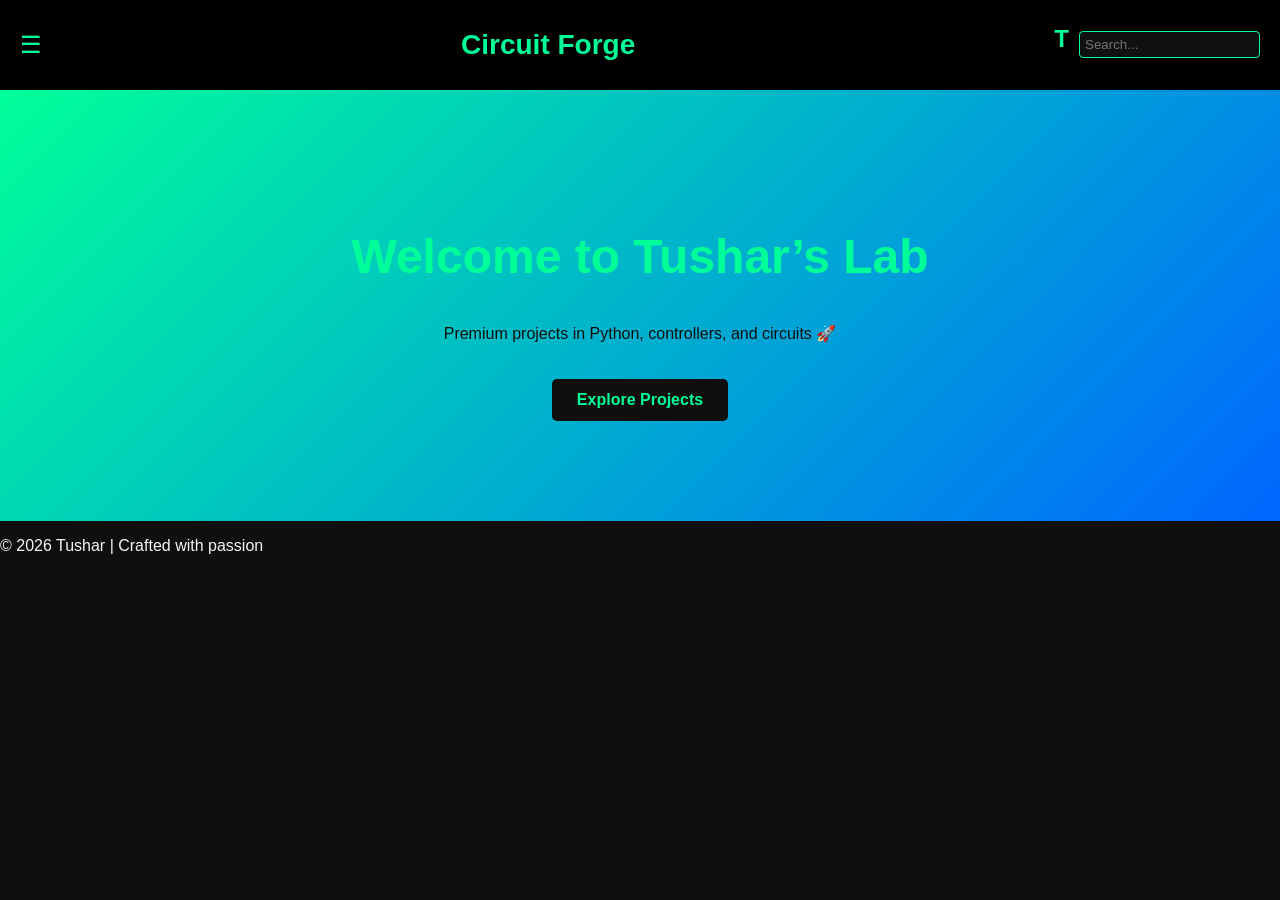
<file: index.html>
<!DOCTYPE html>
<html lang="en">
<head>
  <link href="https://fonts.googleapis.com/css2?family=Orbitron:wght@700&display=swap" rel="stylesheet">
  <link rel="icon" type="image/png" href="logo.png">
  <meta charset="UTF-8">
  <title>Circuit Forge</title>
  <link rel="stylesheet" href="style.css">
  <meta name="viewport" content="width=device-width, initial-scale=1.0">
</head>
<body>
  <header class="main-header">
  <!-- Left side: Hamburger menu -->
  <div class="menu-icon" onclick="toggleMenu()">☰</div>

  <!-- Center: Website name -->
  <h1 class="site-title">Circuit Forge</h1>

  <!-- Right side: Logo + Search -->
  <div class="header-right">
    <div class="logo">T</div>
    <input type="text" placeholder="Search..." class="search-box">
  </div>
</header>

<!-- Hidden nav links (appear when ☰ clicked) -->
<nav id="nav-links" class="hidden">
  <a href="index.html">Home</a>
  <a href="projects.html">Projects</a>
  <a href="about.html">About</a>
  <a href="contact.html">Contact</a>
</nav>


  <section class="hero">
    <h1>Welcome to Tushar’s Lab</h1>
    <p>Premium projects in Python, controllers, and circuits 🚀</p>
    <a href="projects.html" class="btn">Explore Projects</a>
  </section>

  <footer>
    <p>© 2026 Tushar | Crafted with passion</p>
  </footer>
  <script>
function toggleMenu() {
  const nav = document.getElementById("nav-links");
  nav.classList.toggle("hidden");
}
</script>
<script>
  // Run when user presses Enter in the search box
  document.querySelector(".search-box").addEventListener("keypress", function(e) {
    if (e.key === "Enter") {
      const query = e.target.value.trim();
      if (query) {
        // Redirect to Bing search with your site + query
        window.location.href = "https://www.bing.com/search?q=site:sethgotushar.github.io " + encodeURIComponent(query);
      }
    }
  });
</script>

</body>
</html>
</file>
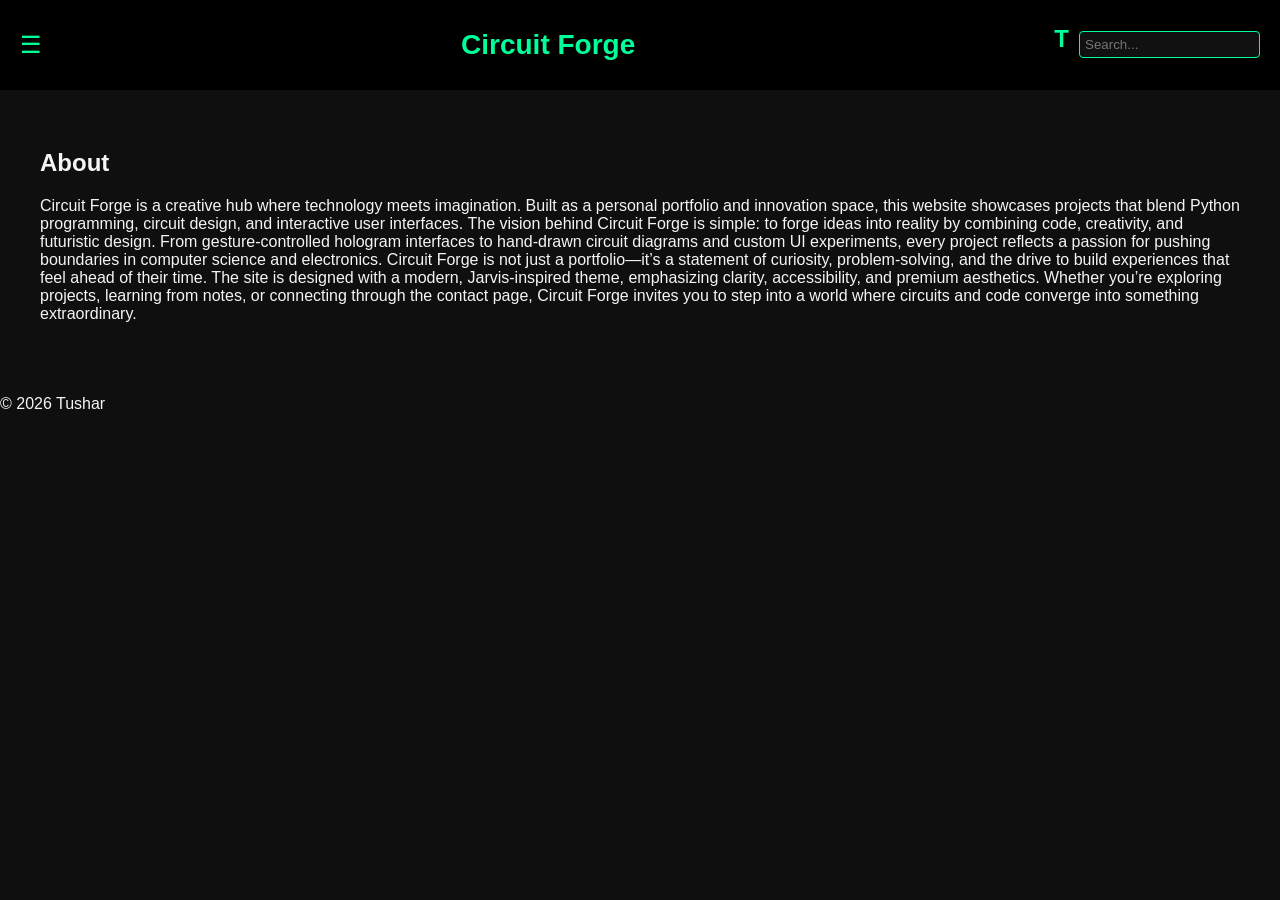
<file: about.html>
<!DOCTYPE html>
<html lang="en">
<head>
  <link href="https://fonts.googleapis.com/css2?family=Orbitron:wght@700&display=swap" rel="stylesheet">
  <link rel="icon" type="image/png" href="logo.png">
  <meta charset="UTF-8">
  <title>About | Tushar</title>
  <link rel="stylesheet" href="style.css">
  <meta name="viewport" content="width=device-width, initial-scale=1.0">
</head>
<body>
  <header class="main-header">
  <!-- Left side: Hamburger menu -->
  <div class="menu-icon" onclick="toggleMenu()">☰</div>

  <!-- Center: Website name -->
  <h1 class="site-title">Circuit Forge</h1>

  <!-- Right side: Logo + Search -->
  <div class="header-right">
    <div class="logo">T</div>
    <input type="text" placeholder="Search..." class="search-box">
  </div>
</header>

<!-- Hidden nav links (appear when ☰ clicked) -->
<nav id="nav-links" class="hidden">
  <a href="index.html">Home</a>
  <a href="projects.html">Projects</a>
  <a href="about.html">About</a>
  <a href="contact.html">Contact</a>
</nav>


  <section class="content">
    <h2>About</h2>
    <p>Circuit Forge is a creative hub where technology meets imagination. Built as a personal portfolio and innovation space, this website showcases projects that blend Python programming, circuit design, and interactive user interfaces. The vision behind Circuit Forge is simple: to forge ideas into reality by combining code, creativity, and futuristic design.

From gesture‑controlled hologram interfaces to hand‑drawn circuit diagrams and custom UI experiments, every project reflects a passion for pushing boundaries in computer science and electronics. Circuit Forge is not just a portfolio—it’s a statement of curiosity, problem‑solving, and the drive to build experiences that feel ahead of their time.

The site is designed with a modern, Jarvis‑inspired theme, emphasizing clarity, accessibility, and premium aesthetics. Whether you’re exploring projects, learning from notes, or connecting through the contact page, Circuit Forge invites you to step into a world where circuits and code converge into something extraordinary.</p>
  </section>

  <footer>
    <p>© 2026 Tushar</p>
  </footer>
  <script>
function toggleMenu() {
  const nav = document.getElementById("nav-links");
  nav.classList.toggle("hidden");
}
</script>
<script>
  // Run when user presses Enter in the search box
  document.querySelector(".search-box").addEventListener("keypress", function(e) {
    if (e.key === "Enter") {
      const query = e.target.value.trim();
      if (query) {
        // Redirect to Bing search with your site + query
        window.location.href = "https://www.bing.com/search?q=site:sethgotushar.github.io " + encodeURIComponent(query);
      }
    }
  });
</script>

</body>
</html>
</file>
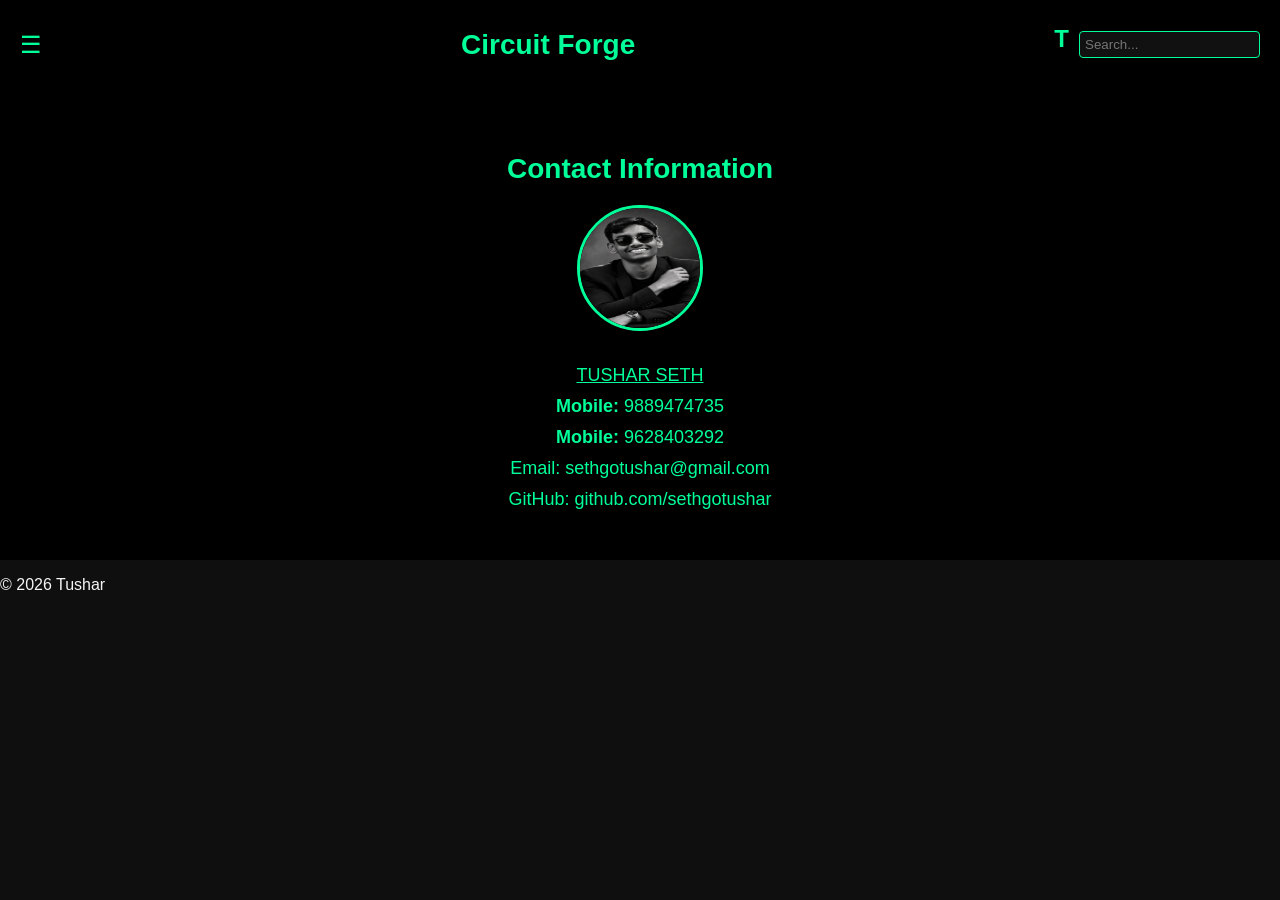
<file: contact.html>
<!DOCTYPE html>
<html lang="en">
<head>
  <link href="https://fonts.googleapis.com/css2?family=Orbitron:wght@700&display=swap" rel="stylesheet">
  <link rel="icon" type="image/png" href="logo.png">
  <meta charset="UTF-8">
  <title>Contact | Tushar</title>
  <link rel="stylesheet" href="style.css">
  <meta name="viewport" content="width=device-width, initial-scale=1.0">
</head>
<body>
  <header class="main-header">
  <!-- Left side: Hamburger menu -->
  <div class="menu-icon" onclick="toggleMenu()">☰</div>

  <!-- Center: Website name -->
  <h1 class="site-title">Circuit Forge</h1>

  <!-- Right side: Logo + Search -->
  <div class="header-right">
    <div class="logo">T</div>
    <input type="text" placeholder="Search..." class="search-box">
  </div>
</header>

<!-- Hidden nav links (appear when ☰ clicked) -->
<nav id="nav-links" class="hidden">
  <a href="index.html">Home</a>
  <a href="projects.html">Projects</a>
  <a href="about.html">About</a>
  <a href="contact.html">Contact</a>
</nav>
  <section class="contact-section">
  <h2>Contact Information</h2>

  <!-- Profile photo -->
  <img src="photo.png" alt="Tushar's Photo" class="profile-photo">

  <!-- Contact details -->
  <div class="contact-details">
    <p><U>TUSHAR SETH</U></p>
    <p><strong>Mobile:</strong> <a href="tel:9889474735">9889474735</a></p>
    <p><strong>Mobile:</strong> <a href="tel:9628403292">9628403292</a></p>
    <p>Email: <a href="mailto:sethgotushar@gmail.com">sethgotushar@gmail.com</a></p>
    <p>GitHub: <a href="https://github.com/sethgotushar">github.com/sethgotushar</a></p>
    </div>
  </section>

  <footer>
    <p>© 2026 Tushar</p>
  </footer>
  <script>
function toggleMenu() {
  const nav = document.getElementById("nav-links");
  nav.classList.toggle("hidden");
}
</script>
<script>
  // Run when user presses Enter in the search box
  document.querySelector(".search-box").addEventListener("keypress", function(e) {
    if (e.key === "Enter") {
      const query = e.target.value.trim();
      if (query) {
        // Redirect to Bing search with your site + query
        window.location.href = "https://www.bing.com/search?q=site:sethgotushar.github.io " + encodeURIComponent(query);
      }
    }
  });
</script>

</body>
</html>
</file>
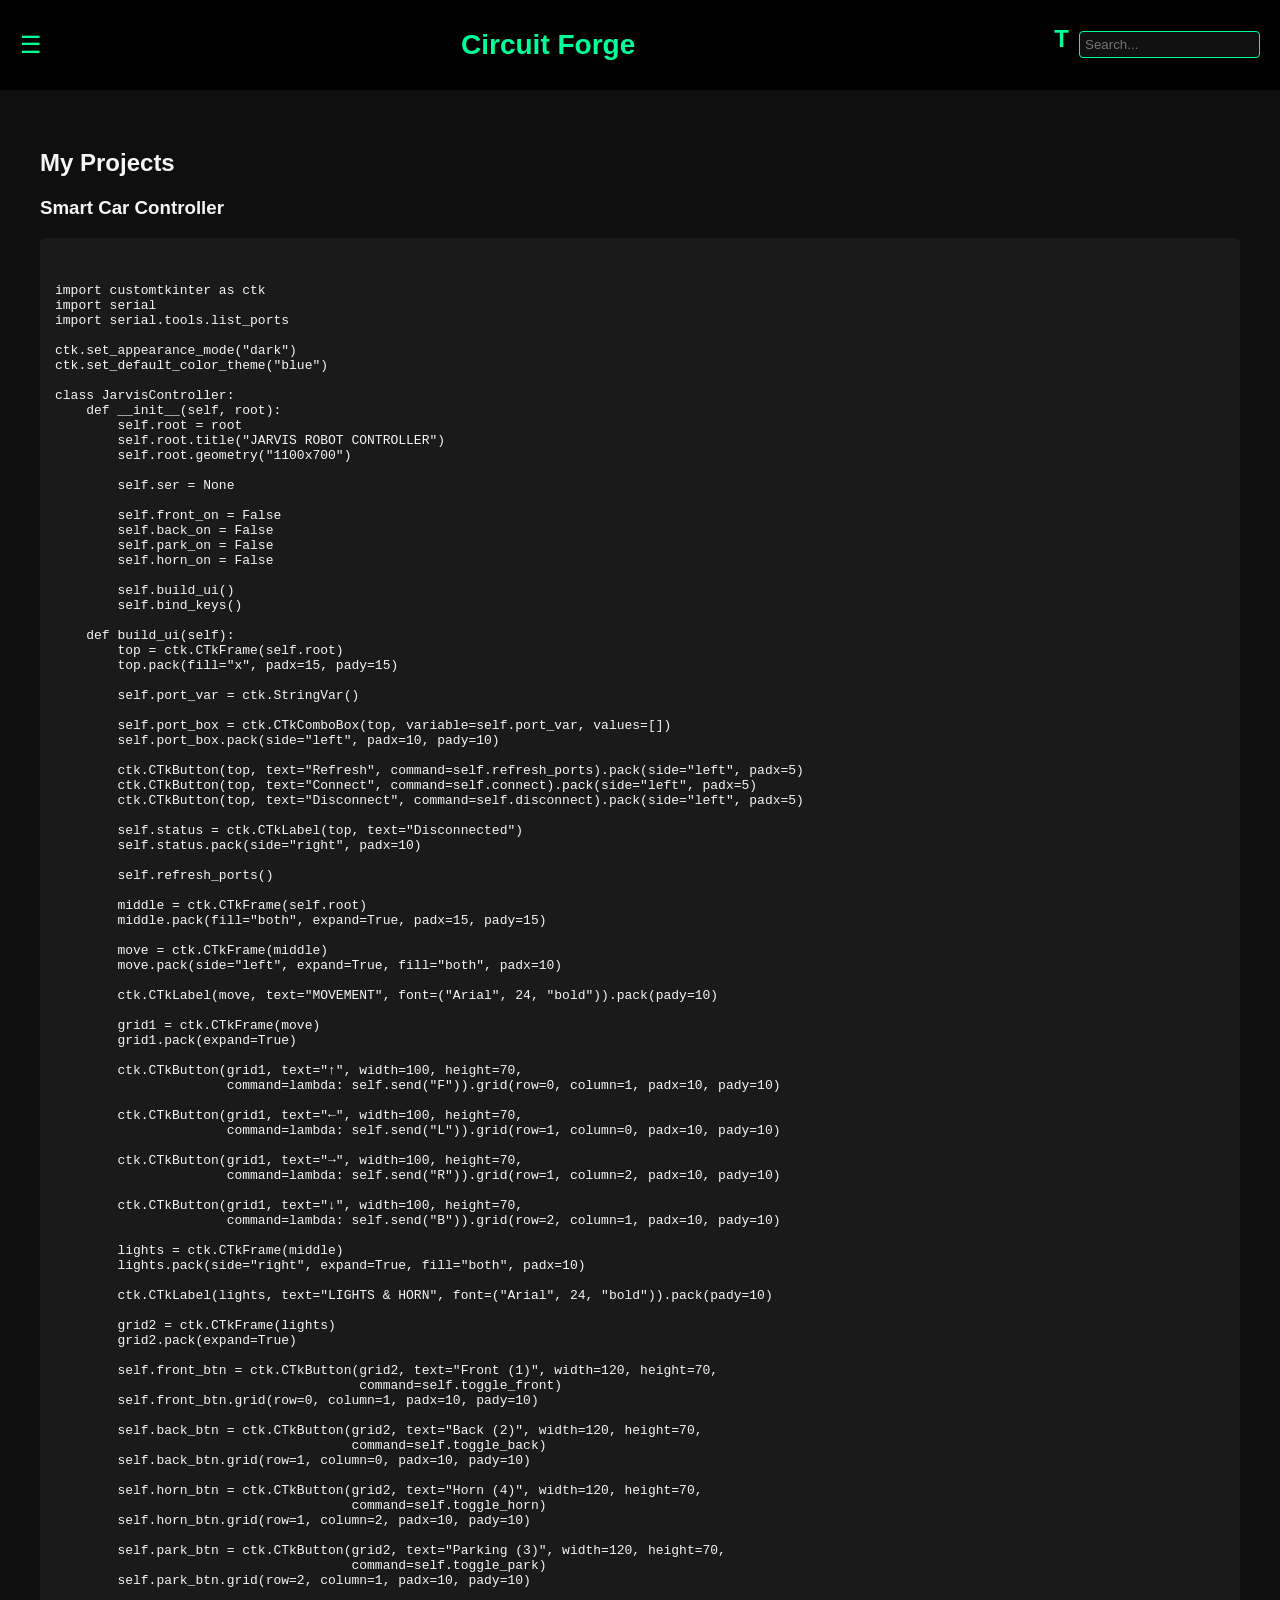
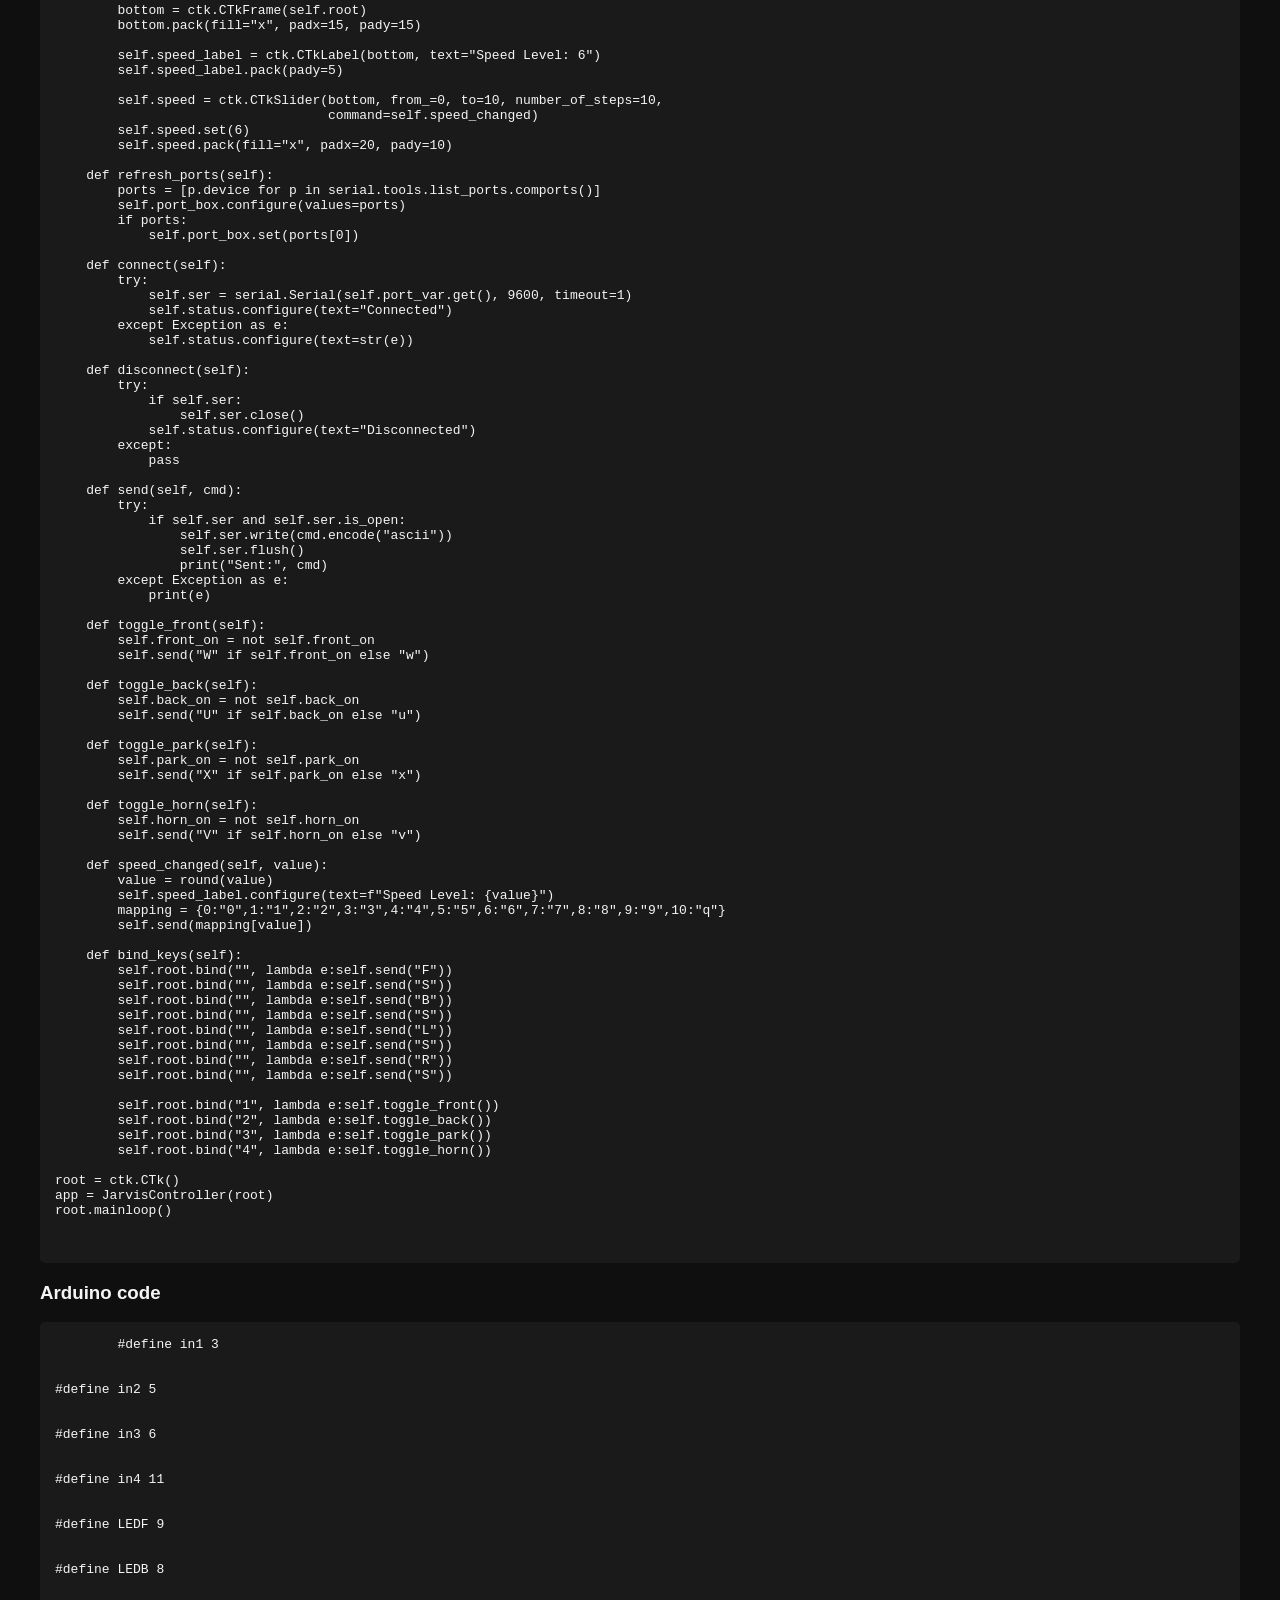
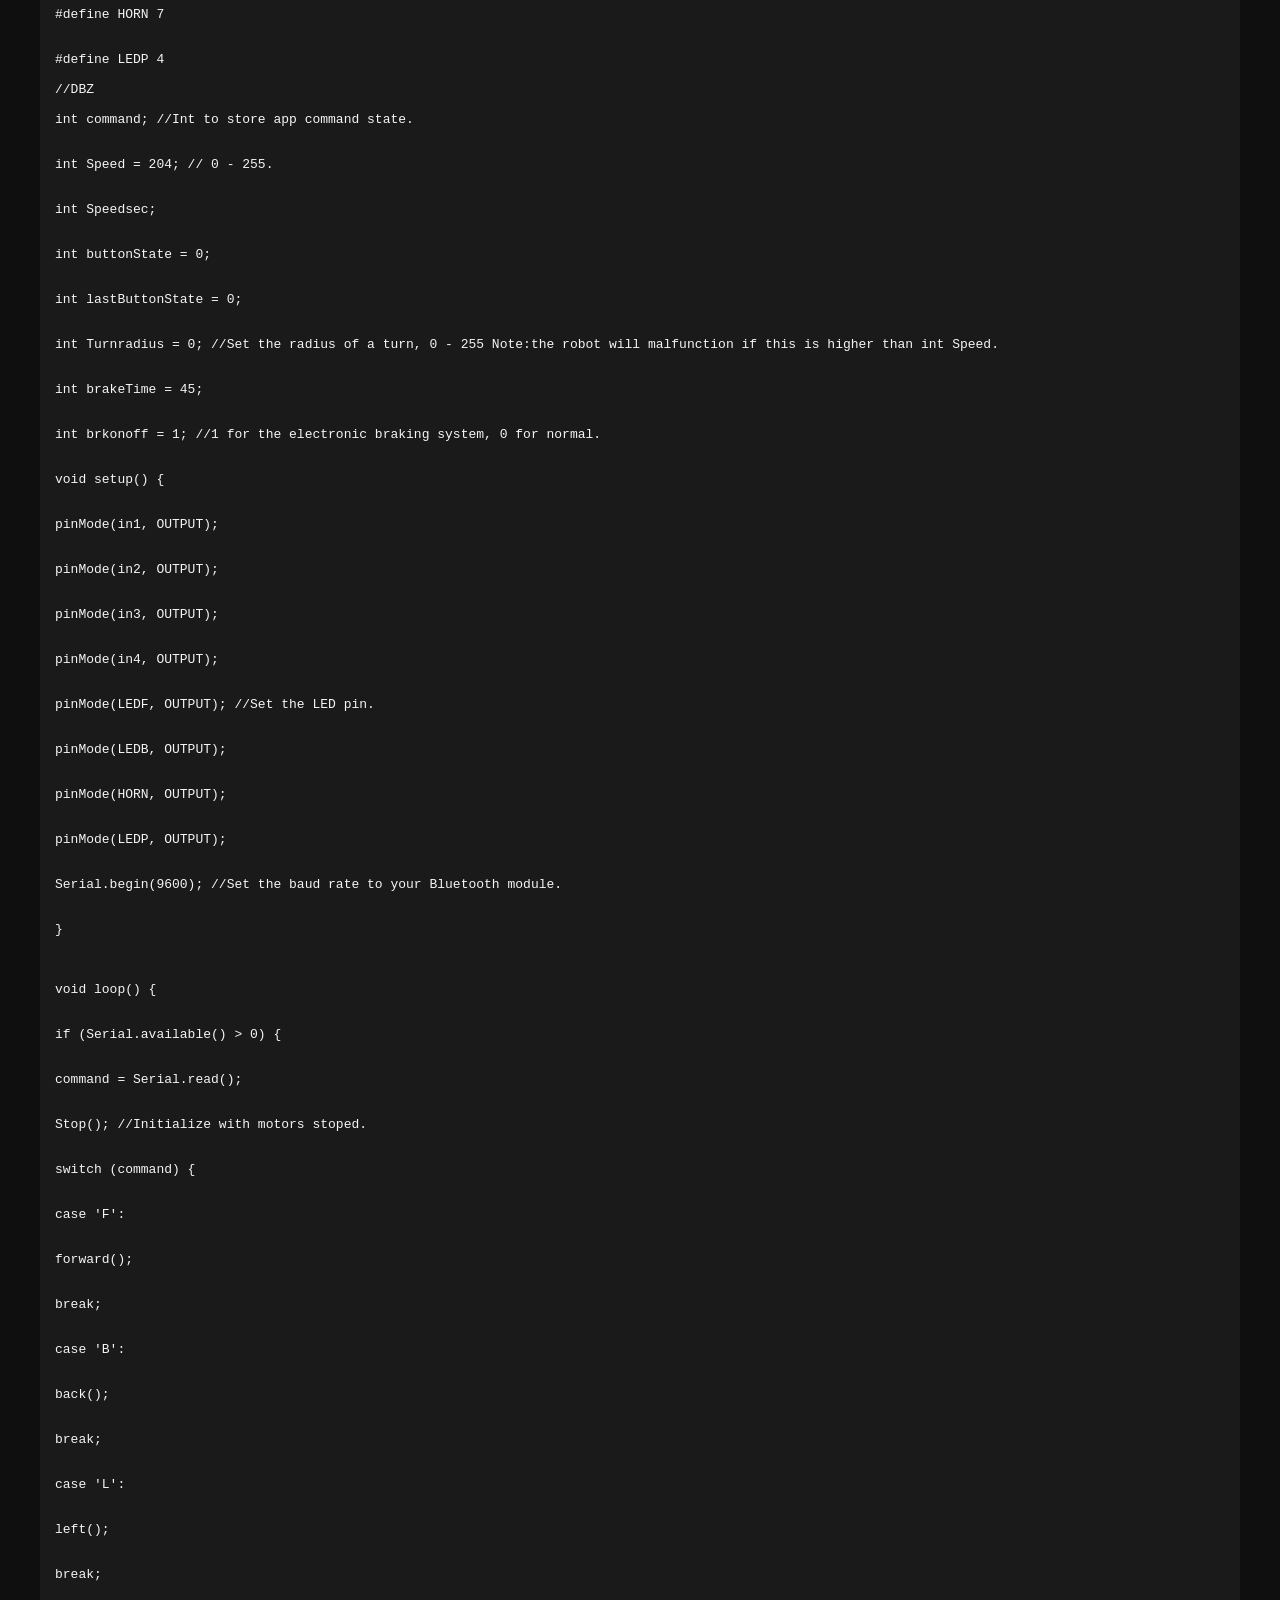
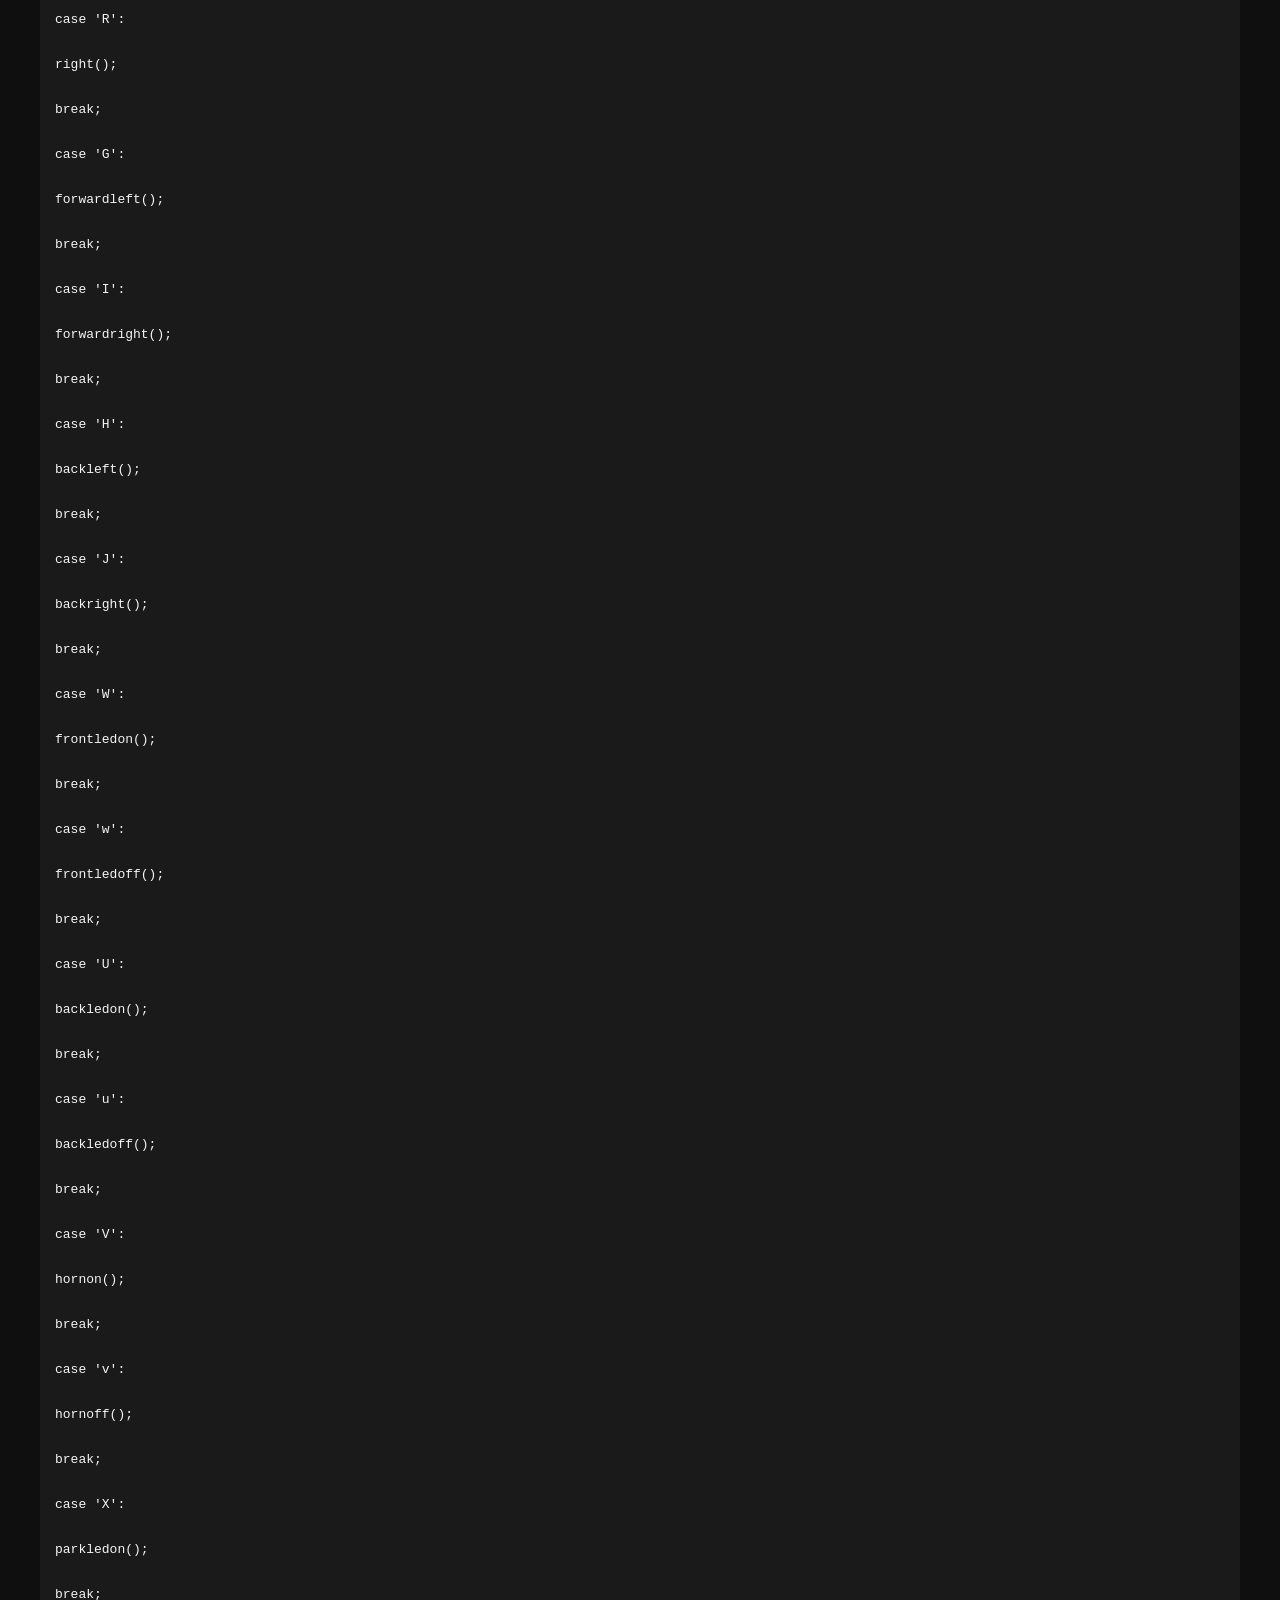
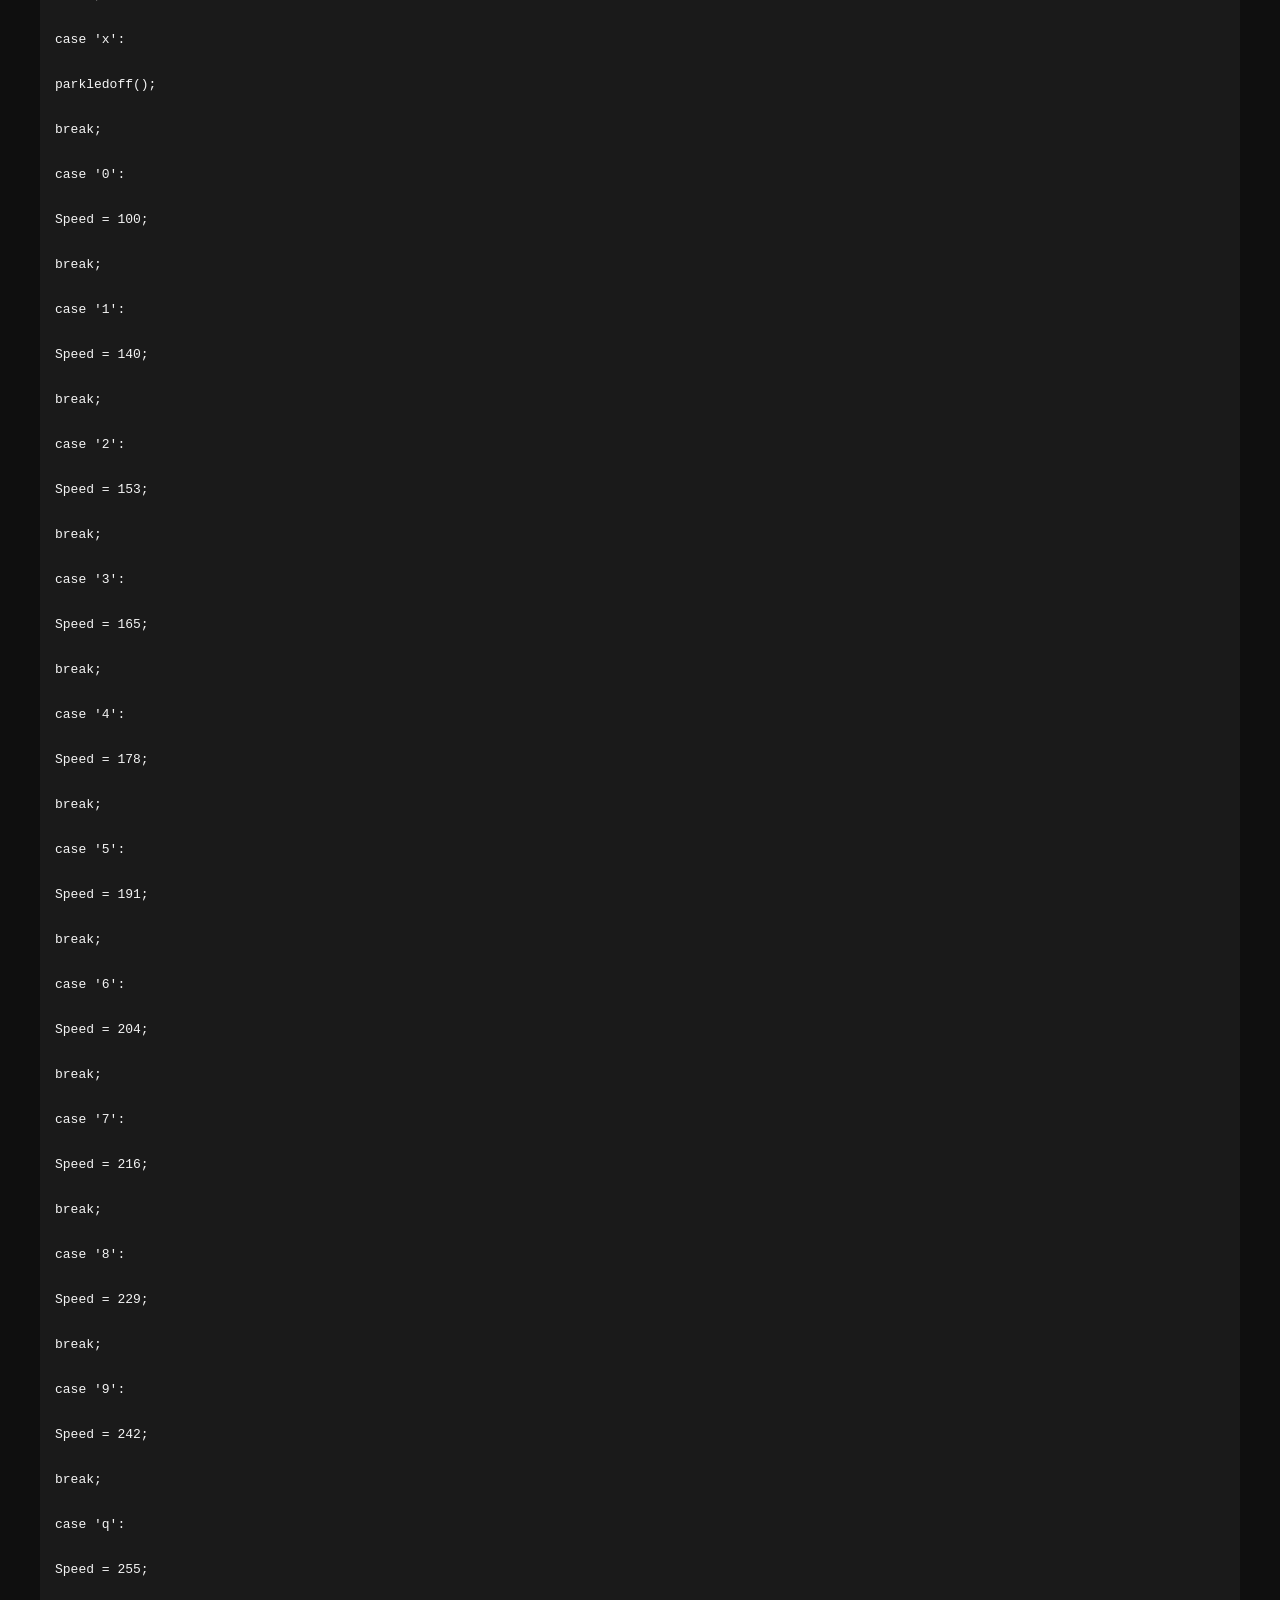
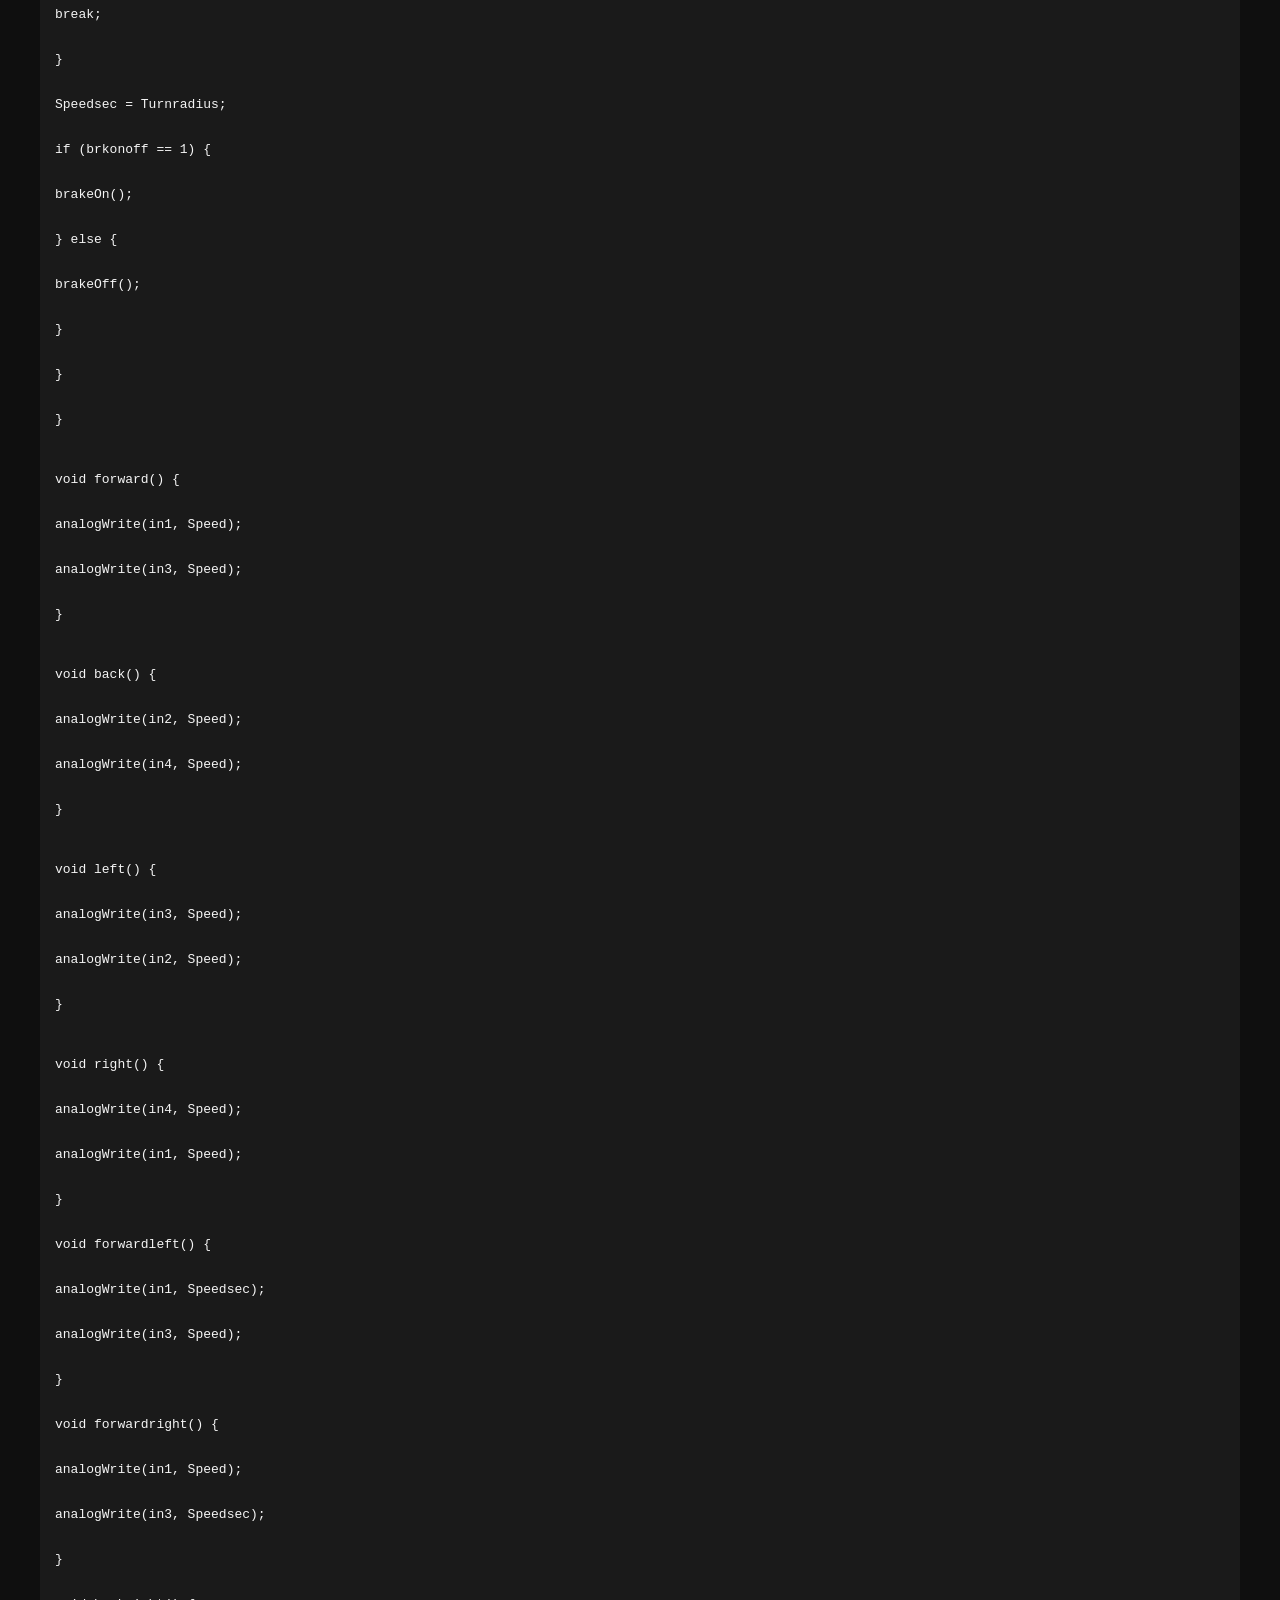
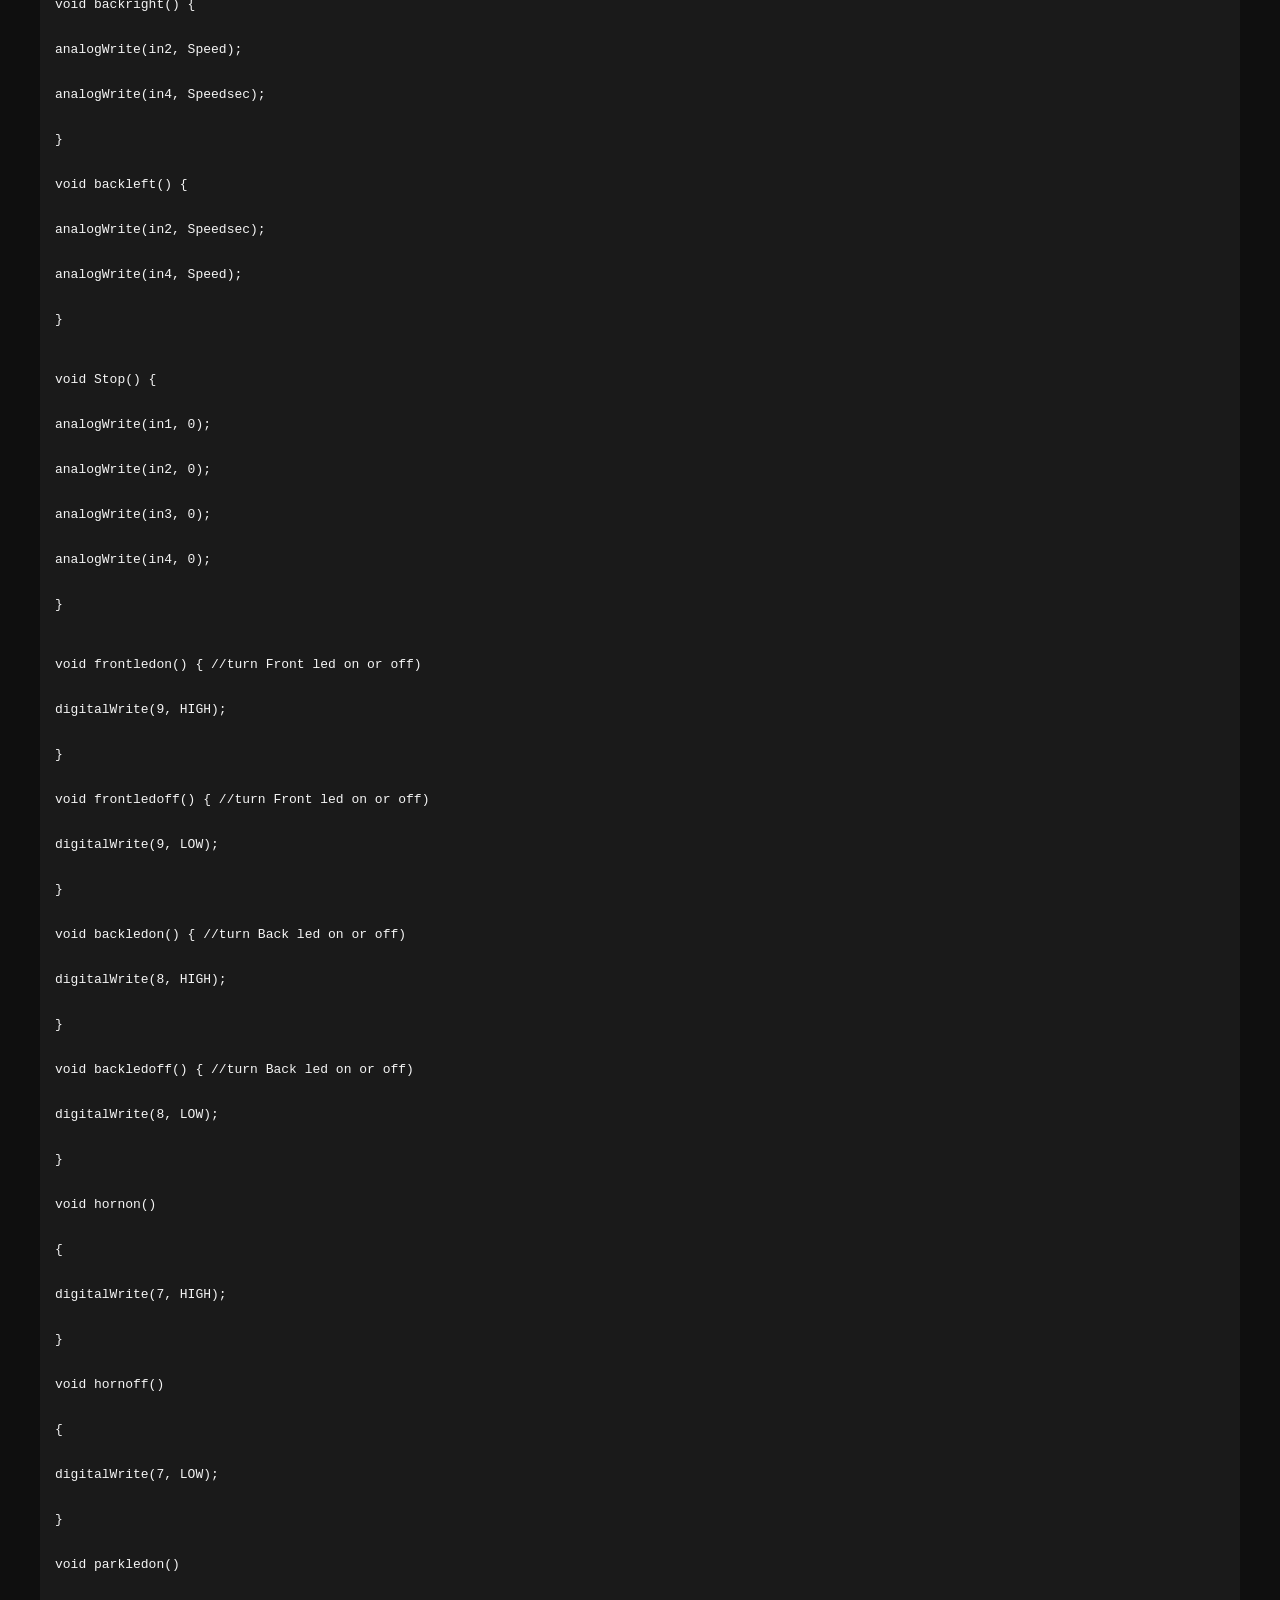
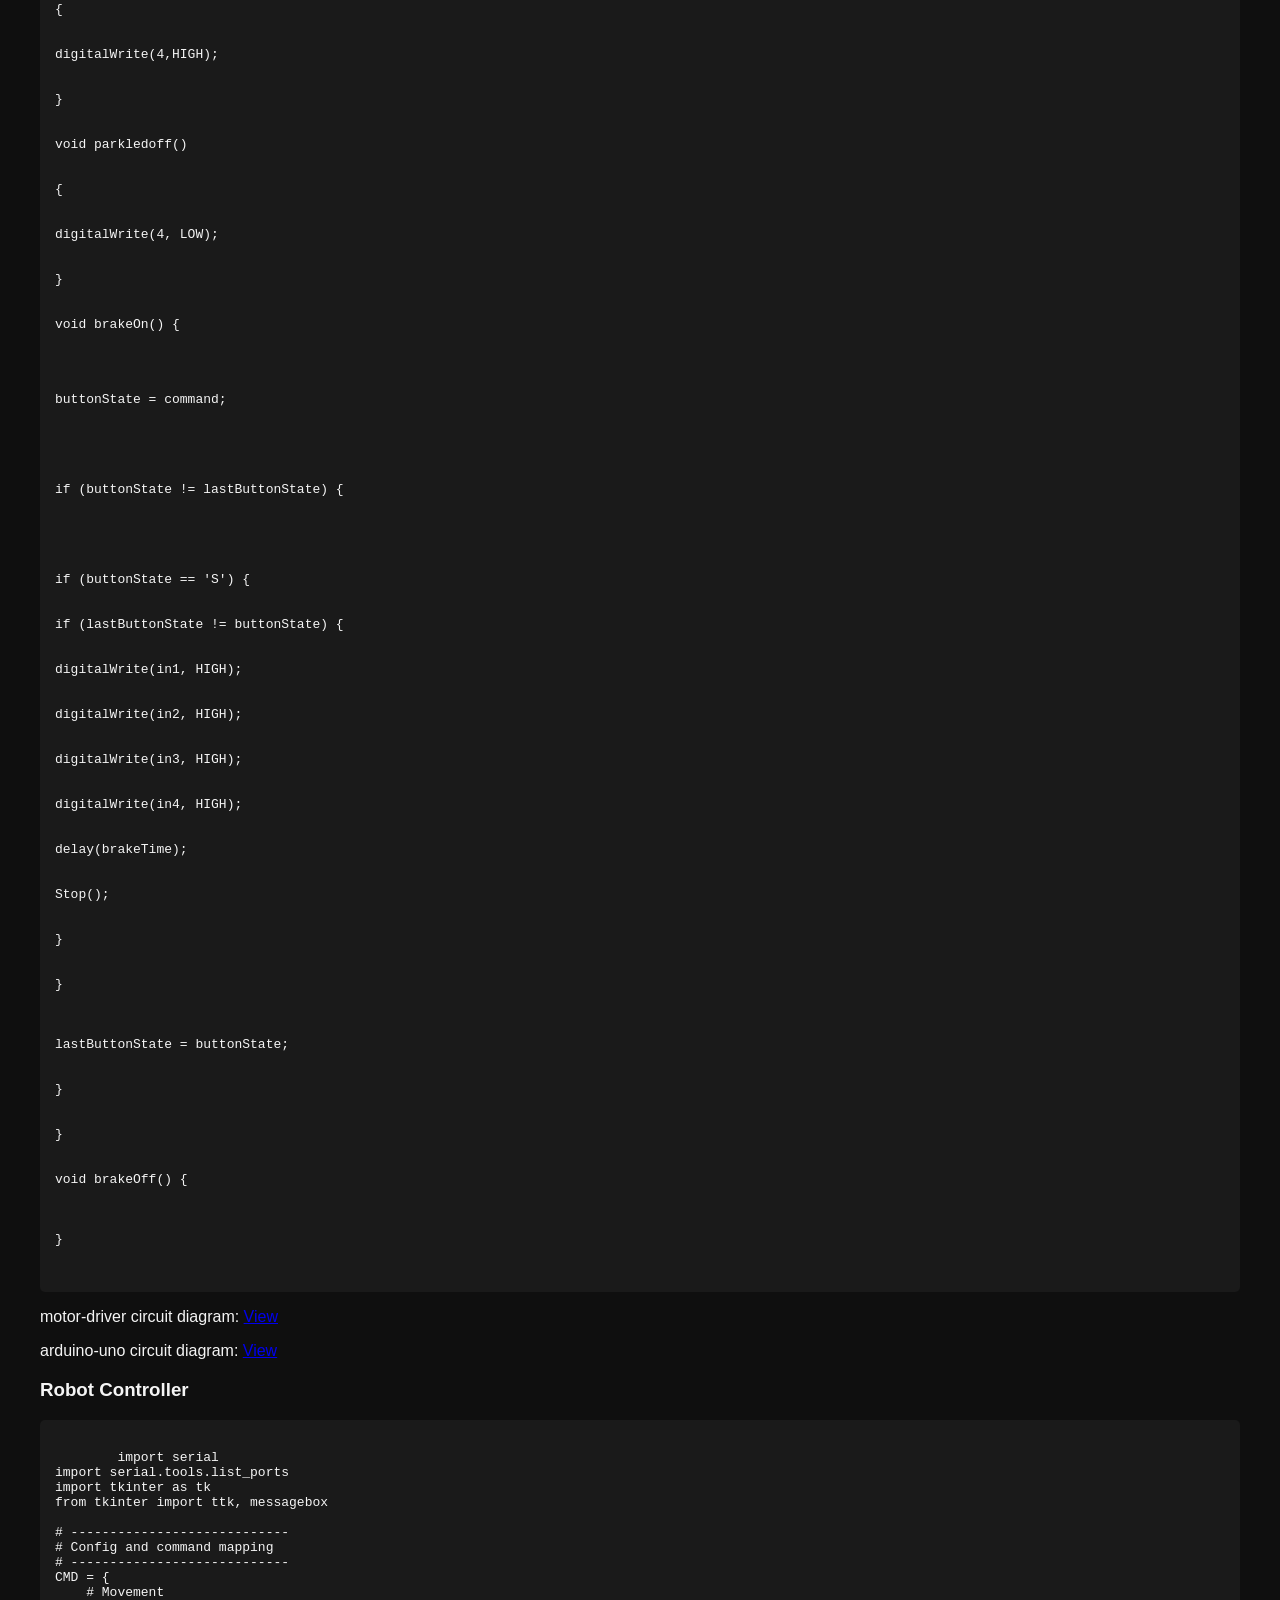
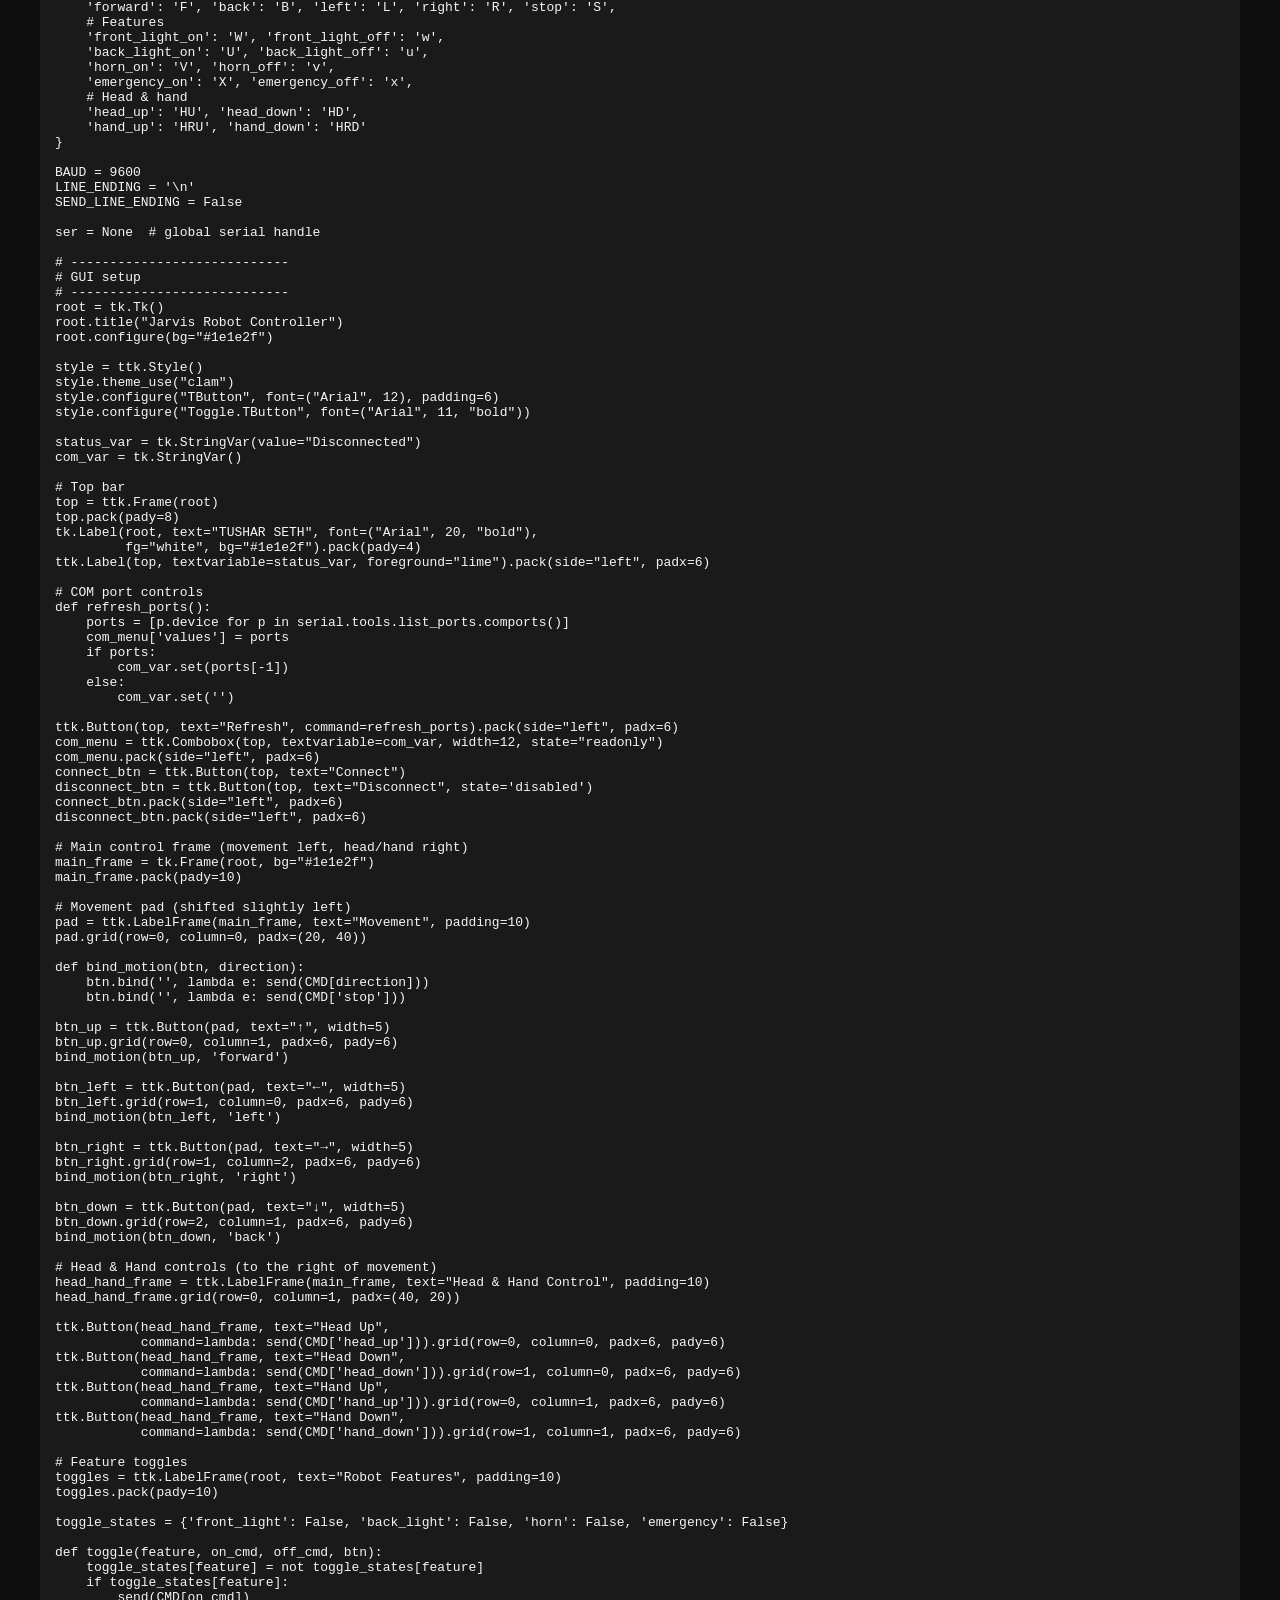
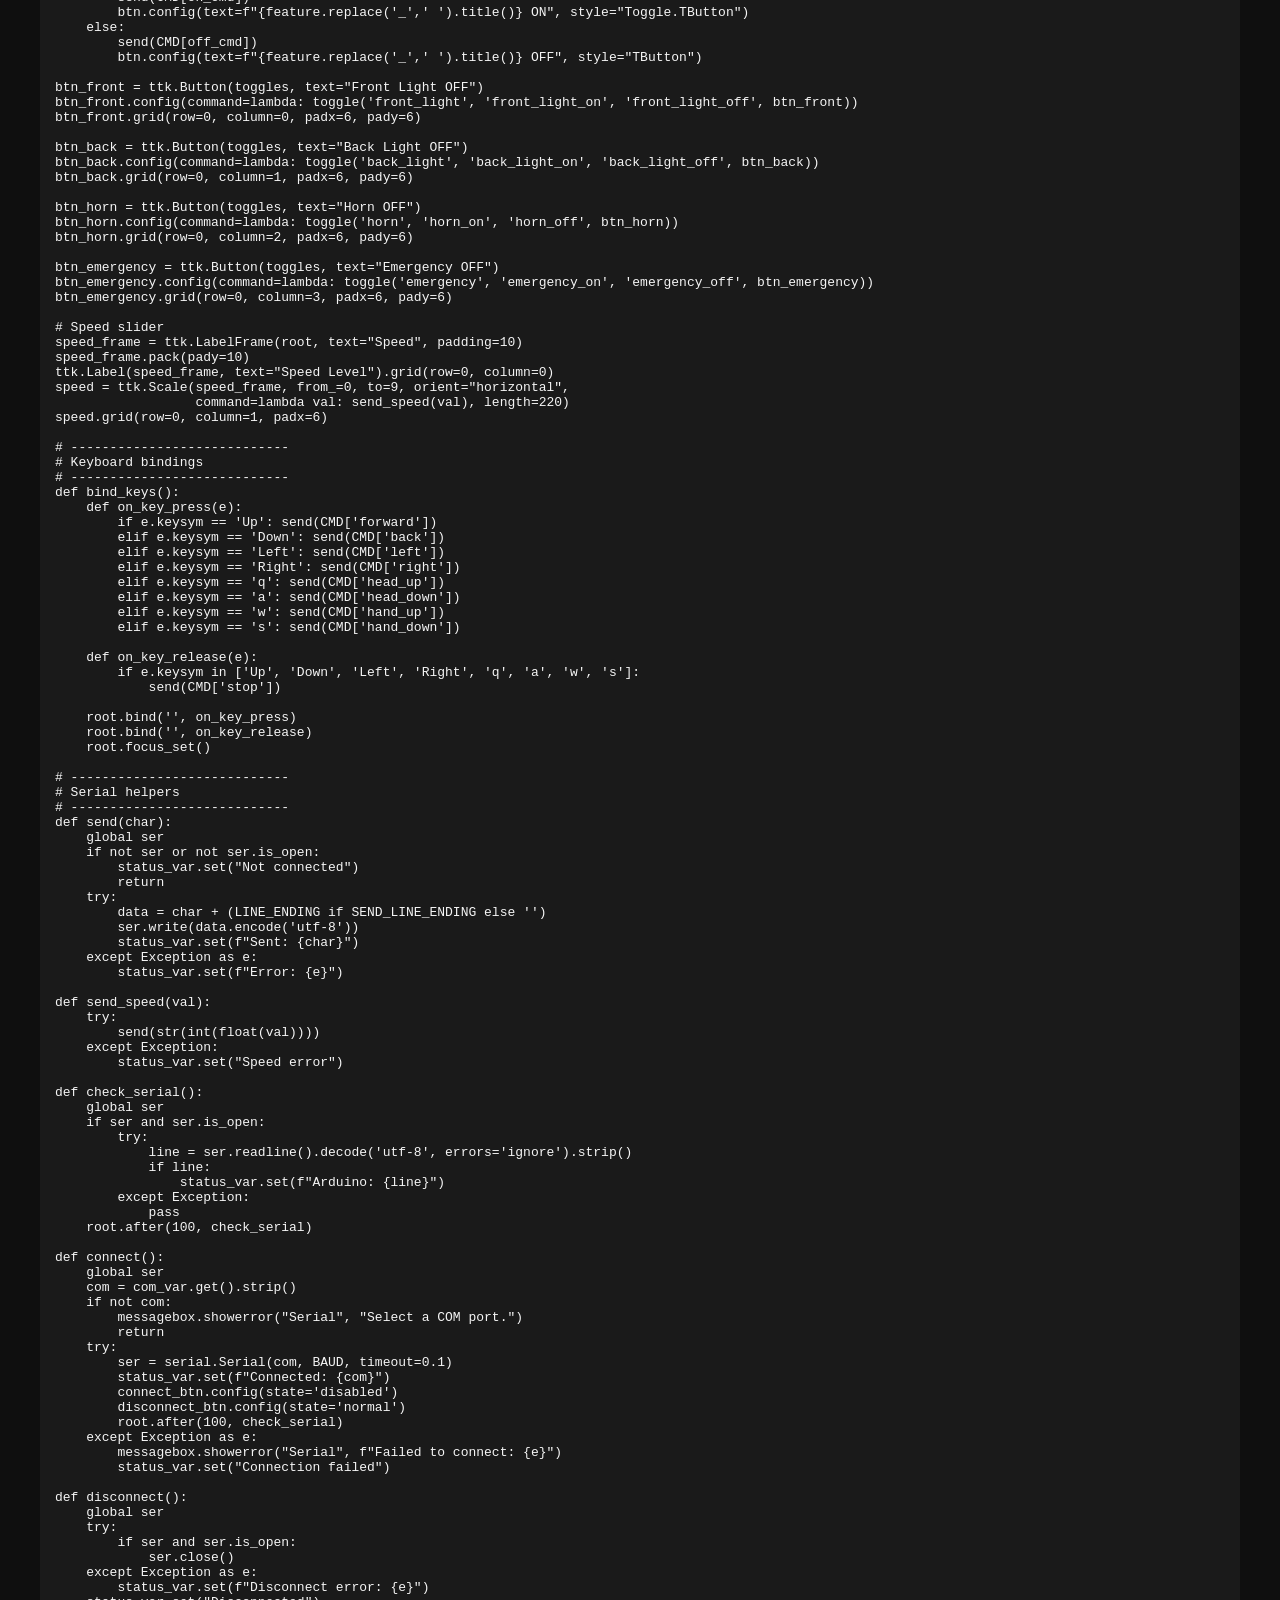
<file: projects.html>
<!DOCTYPE html>
<html lang="en">
<head>
  <link href="https://fonts.googleapis.com/css2?family=Orbitron:wght@700&display=swap" rel="stylesheet">
  <meta name="description" content="Premium projects in Python, controllers, and circuits by Tushar.">
  <title>Circuit Forge</title>
  <link rel="stylesheet" href="style.css">
  <link rel="icon" type="image/png" href="logo.png">
  <meta charset="UTF-8">
  <title>Projects | Tushar</title>
  <link rel="stylesheet" href="style.css">
  <meta name="viewport" content="width=device-width, initial-scale=1.0">
</head>
<body>
  <header class="main-header">
  <!-- Left side: Hamburger menu -->
  <div class="menu-icon" onclick="toggleMenu()">☰</div>

  <!-- Center: Website name -->
  <h1 class="site-title">Circuit Forge</h1>

  <!-- Right side: Logo + Search -->
  <div class="header-right">
    <div class="logo">T</div>
    <input type="text" placeholder="Search..." class="search-box">
  </div>
</header>

<!-- Hidden nav links (appear when ☰ clicked) -->
<nav id="nav-links" class="hidden">
  <a href="index.html">Home</a>
  <a href="projects.html">Projects</a>
  <a href="about.html">About</a>
  <a href="contact.html">Contact</a>
</nav>


  <section class="content">
    <h2>My Projects</h2>
    <div class="project">
      <h3>Smart Car Controller</h3>
      <pre><code class="python">

import customtkinter as ctk
import serial
import serial.tools.list_ports

ctk.set_appearance_mode("dark")
ctk.set_default_color_theme("blue")

class JarvisController:
    def __init__(self, root):
        self.root = root
        self.root.title("JARVIS ROBOT CONTROLLER")
        self.root.geometry("1100x700")

        self.ser = None

        self.front_on = False
        self.back_on = False
        self.park_on = False
        self.horn_on = False

        self.build_ui()
        self.bind_keys()

    def build_ui(self):
        top = ctk.CTkFrame(self.root)
        top.pack(fill="x", padx=15, pady=15)

        self.port_var = ctk.StringVar()

        self.port_box = ctk.CTkComboBox(top, variable=self.port_var, values=[])
        self.port_box.pack(side="left", padx=10, pady=10)

        ctk.CTkButton(top, text="Refresh", command=self.refresh_ports).pack(side="left", padx=5)
        ctk.CTkButton(top, text="Connect", command=self.connect).pack(side="left", padx=5)
        ctk.CTkButton(top, text="Disconnect", command=self.disconnect).pack(side="left", padx=5)

        self.status = ctk.CTkLabel(top, text="Disconnected")
        self.status.pack(side="right", padx=10)

        self.refresh_ports()

        middle = ctk.CTkFrame(self.root)
        middle.pack(fill="both", expand=True, padx=15, pady=15)

        move = ctk.CTkFrame(middle)
        move.pack(side="left", expand=True, fill="both", padx=10)

        ctk.CTkLabel(move, text="MOVEMENT", font=("Arial", 24, "bold")).pack(pady=10)

        grid1 = ctk.CTkFrame(move)
        grid1.pack(expand=True)

        ctk.CTkButton(grid1, text="↑", width=100, height=70,
                      command=lambda: self.send("F")).grid(row=0, column=1, padx=10, pady=10)

        ctk.CTkButton(grid1, text="←", width=100, height=70,
                      command=lambda: self.send("L")).grid(row=1, column=0, padx=10, pady=10)

        ctk.CTkButton(grid1, text="→", width=100, height=70,
                      command=lambda: self.send("R")).grid(row=1, column=2, padx=10, pady=10)

        ctk.CTkButton(grid1, text="↓", width=100, height=70,
                      command=lambda: self.send("B")).grid(row=2, column=1, padx=10, pady=10)

        lights = ctk.CTkFrame(middle)
        lights.pack(side="right", expand=True, fill="both", padx=10)

        ctk.CTkLabel(lights, text="LIGHTS & HORN", font=("Arial", 24, "bold")).pack(pady=10)

        grid2 = ctk.CTkFrame(lights)
        grid2.pack(expand=True)

        self.front_btn = ctk.CTkButton(grid2, text="Front (1)", width=120, height=70,
                                       command=self.toggle_front)
        self.front_btn.grid(row=0, column=1, padx=10, pady=10)

        self.back_btn = ctk.CTkButton(grid2, text="Back (2)", width=120, height=70,
                                      command=self.toggle_back)
        self.back_btn.grid(row=1, column=0, padx=10, pady=10)

        self.horn_btn = ctk.CTkButton(grid2, text="Horn (4)", width=120, height=70,
                                      command=self.toggle_horn)
        self.horn_btn.grid(row=1, column=2, padx=10, pady=10)

        self.park_btn = ctk.CTkButton(grid2, text="Parking (3)", width=120, height=70,
                                      command=self.toggle_park)
        self.park_btn.grid(row=2, column=1, padx=10, pady=10)

        bottom = ctk.CTkFrame(self.root)
        bottom.pack(fill="x", padx=15, pady=15)

        self.speed_label = ctk.CTkLabel(bottom, text="Speed Level: 6")
        self.speed_label.pack(pady=5)

        self.speed = ctk.CTkSlider(bottom, from_=0, to=10, number_of_steps=10,
                                   command=self.speed_changed)
        self.speed.set(6)
        self.speed.pack(fill="x", padx=20, pady=10)

    def refresh_ports(self):
        ports = [p.device for p in serial.tools.list_ports.comports()]
        self.port_box.configure(values=ports)
        if ports:
            self.port_box.set(ports[0])

    def connect(self):
        try:
            self.ser = serial.Serial(self.port_var.get(), 9600, timeout=1)
            self.status.configure(text="Connected")
        except Exception as e:
            self.status.configure(text=str(e))

    def disconnect(self):
        try:
            if self.ser:
                self.ser.close()
            self.status.configure(text="Disconnected")
        except:
            pass

    def send(self, cmd):
        try:
            if self.ser and self.ser.is_open:
                self.ser.write(cmd.encode("ascii"))
                self.ser.flush()
                print("Sent:", cmd)
        except Exception as e:
            print(e)

    def toggle_front(self):
        self.front_on = not self.front_on
        self.send("W" if self.front_on else "w")

    def toggle_back(self):
        self.back_on = not self.back_on
        self.send("U" if self.back_on else "u")

    def toggle_park(self):
        self.park_on = not self.park_on
        self.send("X" if self.park_on else "x")

    def toggle_horn(self):
        self.horn_on = not self.horn_on
        self.send("V" if self.horn_on else "v")

    def speed_changed(self, value):
        value = round(value)
        self.speed_label.configure(text=f"Speed Level: {value}")
        mapping = {0:"0",1:"1",2:"2",3:"3",4:"4",5:"5",6:"6",7:"7",8:"8",9:"9",10:"q"}
        self.send(mapping[value])

    def bind_keys(self):
        self.root.bind("<KeyPress-Up>", lambda e:self.send("F"))
        self.root.bind("<KeyRelease-Up>", lambda e:self.send("S"))
        self.root.bind("<KeyPress-Down>", lambda e:self.send("B"))
        self.root.bind("<KeyRelease-Down>", lambda e:self.send("S"))
        self.root.bind("<KeyPress-Left>", lambda e:self.send("L"))
        self.root.bind("<KeyRelease-Left>", lambda e:self.send("S"))
        self.root.bind("<KeyPress-Right>", lambda e:self.send("R"))
        self.root.bind("<KeyRelease-Right>", lambda e:self.send("S"))

        self.root.bind("1", lambda e:self.toggle_front())
        self.root.bind("2", lambda e:self.toggle_back())
        self.root.bind("3", lambda e:self.toggle_park())
        self.root.bind("4", lambda e:self.toggle_horn())

root = ctk.CTk()
app = JarvisController(root)
root.mainloop()

      </code></pre>
      <h3>Arduino code</h3>
      <code><pre>
        #define in1 3


#define in2 5


#define in3 6


#define in4 11


#define LEDF 9


#define LEDB 8


#define HORN 7


#define LEDP 4

//DBZ

int command; //Int to store app command state.


int Speed = 204; // 0 - 255.


int Speedsec;


int buttonState = 0;


int lastButtonState = 0;


int Turnradius = 0; //Set the radius of a turn, 0 - 255 Note:the robot will malfunction if this is higher than int Speed.


int brakeTime = 45;


int brkonoff = 1; //1 for the electronic braking system, 0 for normal.


void setup() {


pinMode(in1, OUTPUT);


pinMode(in2, OUTPUT);


pinMode(in3, OUTPUT);


pinMode(in4, OUTPUT);


pinMode(LEDF, OUTPUT); //Set the LED pin.


pinMode(LEDB, OUTPUT);


pinMode(HORN, OUTPUT);


pinMode(LEDP, OUTPUT);


Serial.begin(9600); //Set the baud rate to your Bluetooth module.


}



void loop() {


if (Serial.available() > 0) {


command = Serial.read();


Stop(); //Initialize with motors stoped.


switch (command) {


case 'F':


forward();


break;


case 'B':


back();


break;


case 'L':


left();


break;


case 'R':


right();


break;


case 'G':


forwardleft();


break;


case 'I':


forwardright();


break;


case 'H':


backleft();


break;


case 'J':


backright();


break;


case 'W':


frontledon();


break;


case 'w':


frontledoff();


break;


case 'U':


backledon();


break;


case 'u':


backledoff();


break;


case 'V':


hornon();


break;


case 'v':


hornoff();


break;


case 'X':


parkledon();


break;


case 'x':


parkledoff();


break;


case '0':


Speed = 100;


break;


case '1':


Speed = 140;


break;


case '2':


Speed = 153;


break;


case '3':


Speed = 165;


break;


case '4':


Speed = 178;


break;


case '5':


Speed = 191;


break;


case '6':


Speed = 204;


break;


case '7':


Speed = 216;


break;


case '8':


Speed = 229;


break;


case '9':


Speed = 242;


break;


case 'q':


Speed = 255;


break;


}


Speedsec = Turnradius;


if (brkonoff == 1) {


brakeOn();


} else {


brakeOff();


}


}


}



void forward() {


analogWrite(in1, Speed);


analogWrite(in3, Speed);


}



void back() {


analogWrite(in2, Speed);


analogWrite(in4, Speed);


}



void left() {


analogWrite(in3, Speed);


analogWrite(in2, Speed);


}



void right() {


analogWrite(in4, Speed);


analogWrite(in1, Speed);


}


void forwardleft() {


analogWrite(in1, Speedsec);


analogWrite(in3, Speed);


}


void forwardright() {


analogWrite(in1, Speed);


analogWrite(in3, Speedsec);


}


void backright() {


analogWrite(in2, Speed);


analogWrite(in4, Speedsec);


}


void backleft() {


analogWrite(in2, Speedsec);


analogWrite(in4, Speed);


}



void Stop() {


analogWrite(in1, 0);


analogWrite(in2, 0);


analogWrite(in3, 0);


analogWrite(in4, 0);


}



void frontledon() { //turn Front led on or off)


digitalWrite(9, HIGH);


}


void frontledoff() { //turn Front led on or off)


digitalWrite(9, LOW);


}


void backledon() { //turn Back led on or off)


digitalWrite(8, HIGH);


}


void backledoff() { //turn Back led on or off)


digitalWrite(8, LOW);


}


void hornon()


{


digitalWrite(7, HIGH);


}


void hornoff()


{


digitalWrite(7, LOW);


}


void parkledon()


{


digitalWrite(4,HIGH);


}


void parkledoff()


{


digitalWrite(4, LOW);


}


void brakeOn() {




buttonState = command;





if (buttonState != lastButtonState) {





if (buttonState == 'S') {


if (lastButtonState != buttonState) {


digitalWrite(in1, HIGH);


digitalWrite(in2, HIGH);


digitalWrite(in3, HIGH);


digitalWrite(in4, HIGH);


delay(brakeTime);


Stop();


}


}



lastButtonState = buttonState;


}


}


void brakeOff() {



}

      </code></pre>
      <p>motor-driver circuit diagram: <a href="car_circuit_1.jpg">View</a></p>
  
      <p>arduino-uno circuit diagram: <a href="car_circuit_2.jpg">View</a></p>
    </div>
        <h3>Robot Controller</h3>
      <pre><code class="python">
        import serial
import serial.tools.list_ports
import tkinter as tk
from tkinter import ttk, messagebox

# ----------------------------
# Config and command mapping
# ----------------------------
CMD = {
    # Movement
    'forward': 'F', 'back': 'B', 'left': 'L', 'right': 'R', 'stop': 'S',
    # Features
    'front_light_on': 'W', 'front_light_off': 'w',
    'back_light_on': 'U', 'back_light_off': 'u',
    'horn_on': 'V', 'horn_off': 'v',
    'emergency_on': 'X', 'emergency_off': 'x',
    # Head & hand
    'head_up': 'HU', 'head_down': 'HD',
    'hand_up': 'HRU', 'hand_down': 'HRD'
}

BAUD = 9600
LINE_ENDING = '\n'
SEND_LINE_ENDING = False

ser = None  # global serial handle

# ----------------------------
# GUI setup
# ----------------------------
root = tk.Tk()
root.title("Jarvis Robot Controller")
root.configure(bg="#1e1e2f")

style = ttk.Style()
style.theme_use("clam")
style.configure("TButton", font=("Arial", 12), padding=6)
style.configure("Toggle.TButton", font=("Arial", 11, "bold"))

status_var = tk.StringVar(value="Disconnected")
com_var = tk.StringVar()

# Top bar
top = ttk.Frame(root)
top.pack(pady=8)
tk.Label(root, text="TUSHAR SETH", font=("Arial", 20, "bold"),
         fg="white", bg="#1e1e2f").pack(pady=4)
ttk.Label(top, textvariable=status_var, foreground="lime").pack(side="left", padx=6)

# COM port controls
def refresh_ports():
    ports = [p.device for p in serial.tools.list_ports.comports()]
    com_menu['values'] = ports
    if ports:
        com_var.set(ports[-1])
    else:
        com_var.set('')

ttk.Button(top, text="Refresh", command=refresh_ports).pack(side="left", padx=6)
com_menu = ttk.Combobox(top, textvariable=com_var, width=12, state="readonly")
com_menu.pack(side="left", padx=6)
connect_btn = ttk.Button(top, text="Connect")
disconnect_btn = ttk.Button(top, text="Disconnect", state='disabled')
connect_btn.pack(side="left", padx=6)
disconnect_btn.pack(side="left", padx=6)

# Main control frame (movement left, head/hand right)
main_frame = tk.Frame(root, bg="#1e1e2f")
main_frame.pack(pady=10)

# Movement pad (shifted slightly left)
pad = ttk.LabelFrame(main_frame, text="Movement", padding=10)
pad.grid(row=0, column=0, padx=(20, 40))

def bind_motion(btn, direction):
    btn.bind('<ButtonPress>', lambda e: send(CMD[direction]))
    btn.bind('<ButtonRelease>', lambda e: send(CMD['stop']))

btn_up = ttk.Button(pad, text="↑", width=5)
btn_up.grid(row=0, column=1, padx=6, pady=6)
bind_motion(btn_up, 'forward')

btn_left = ttk.Button(pad, text="←", width=5)
btn_left.grid(row=1, column=0, padx=6, pady=6)
bind_motion(btn_left, 'left')

btn_right = ttk.Button(pad, text="→", width=5)
btn_right.grid(row=1, column=2, padx=6, pady=6)
bind_motion(btn_right, 'right')

btn_down = ttk.Button(pad, text="↓", width=5)
btn_down.grid(row=2, column=1, padx=6, pady=6)
bind_motion(btn_down, 'back')

# Head & Hand controls (to the right of movement)
head_hand_frame = ttk.LabelFrame(main_frame, text="Head & Hand Control", padding=10)
head_hand_frame.grid(row=0, column=1, padx=(40, 20))

ttk.Button(head_hand_frame, text="Head Up",
           command=lambda: send(CMD['head_up'])).grid(row=0, column=0, padx=6, pady=6)
ttk.Button(head_hand_frame, text="Head Down",
           command=lambda: send(CMD['head_down'])).grid(row=1, column=0, padx=6, pady=6)
ttk.Button(head_hand_frame, text="Hand Up",
           command=lambda: send(CMD['hand_up'])).grid(row=0, column=1, padx=6, pady=6)
ttk.Button(head_hand_frame, text="Hand Down",
           command=lambda: send(CMD['hand_down'])).grid(row=1, column=1, padx=6, pady=6)

# Feature toggles
toggles = ttk.LabelFrame(root, text="Robot Features", padding=10)
toggles.pack(pady=10)

toggle_states = {'front_light': False, 'back_light': False, 'horn': False, 'emergency': False}

def toggle(feature, on_cmd, off_cmd, btn):
    toggle_states[feature] = not toggle_states[feature]
    if toggle_states[feature]:
        send(CMD[on_cmd])
        btn.config(text=f"{feature.replace('_',' ').title()} ON", style="Toggle.TButton")
    else:
        send(CMD[off_cmd])
        btn.config(text=f"{feature.replace('_',' ').title()} OFF", style="TButton")

btn_front = ttk.Button(toggles, text="Front Light OFF")
btn_front.config(command=lambda: toggle('front_light', 'front_light_on', 'front_light_off', btn_front))
btn_front.grid(row=0, column=0, padx=6, pady=6)

btn_back = ttk.Button(toggles, text="Back Light OFF")
btn_back.config(command=lambda: toggle('back_light', 'back_light_on', 'back_light_off', btn_back))
btn_back.grid(row=0, column=1, padx=6, pady=6)

btn_horn = ttk.Button(toggles, text="Horn OFF")
btn_horn.config(command=lambda: toggle('horn', 'horn_on', 'horn_off', btn_horn))
btn_horn.grid(row=0, column=2, padx=6, pady=6)

btn_emergency = ttk.Button(toggles, text="Emergency OFF")
btn_emergency.config(command=lambda: toggle('emergency', 'emergency_on', 'emergency_off', btn_emergency))
btn_emergency.grid(row=0, column=3, padx=6, pady=6)

# Speed slider
speed_frame = ttk.LabelFrame(root, text="Speed", padding=10)
speed_frame.pack(pady=10)
ttk.Label(speed_frame, text="Speed Level").grid(row=0, column=0)
speed = ttk.Scale(speed_frame, from_=0, to=9, orient="horizontal",
                  command=lambda val: send_speed(val), length=220)
speed.grid(row=0, column=1, padx=6)

# ----------------------------
# Keyboard bindings
# ----------------------------
def bind_keys():
    def on_key_press(e):
        if e.keysym == 'Up': send(CMD['forward'])
        elif e.keysym == 'Down': send(CMD['back'])
        elif e.keysym == 'Left': send(CMD['left'])
        elif e.keysym == 'Right': send(CMD['right'])
        elif e.keysym == 'q': send(CMD['head_up'])
        elif e.keysym == 'a': send(CMD['head_down'])
        elif e.keysym == 'w': send(CMD['hand_up'])
        elif e.keysym == 's': send(CMD['hand_down'])

    def on_key_release(e):
        if e.keysym in ['Up', 'Down', 'Left', 'Right', 'q', 'a', 'w', 's']:
            send(CMD['stop'])

    root.bind('<KeyPress>', on_key_press)
    root.bind('<KeyRelease>', on_key_release)
    root.focus_set()

# ----------------------------
# Serial helpers
# ----------------------------
def send(char):
    global ser
    if not ser or not ser.is_open:
        status_var.set("Not connected")
        return
    try:
        data = char + (LINE_ENDING if SEND_LINE_ENDING else '')
        ser.write(data.encode('utf-8'))
        status_var.set(f"Sent: {char}")
    except Exception as e:
        status_var.set(f"Error: {e}")

def send_speed(val):
    try:
        send(str(int(float(val))))
    except Exception:
        status_var.set("Speed error")

def check_serial():
    global ser
    if ser and ser.is_open:
        try:
            line = ser.readline().decode('utf-8', errors='ignore').strip()
            if line:
                status_var.set(f"Arduino: {line}")
        except Exception:
            pass
    root.after(100, check_serial)

def connect():
    global ser
    com = com_var.get().strip()
    if not com:
        messagebox.showerror("Serial", "Select a COM port.")
        return
    try:
        ser = serial.Serial(com, BAUD, timeout=0.1)
        status_var.set(f"Connected: {com}")
        connect_btn.config(state='disabled')
        disconnect_btn.config(state='normal')
        root.after(100, check_serial)
    except Exception as e:
        messagebox.showerror("Serial", f"Failed to connect: {e}")
        status_var.set("Connection failed")

def disconnect():
    global ser
    try:
        if ser and ser.is_open:
            ser.close()
    except Exception as e:
        status_var.set(f"Disconnect error: {e}")
    status_var.set("Disconnected")
    connect_btn.config(state='normal')
    disconnect_btn.config(state='disabled')

# Wire buttons to functions
connect_btn.config(command=connect)
disconnect_btn.config(command=disconnect)

# Clean shutdown
def on_close():
    disconnect()
    root.destroy()

root.protocol("WM_DELETE_WINDOW", on_close)

# ----------------------------
# Launch
# ----------------------------
bind_keys()
refresh_ports()
root.mainloop()

      </code></pre>
       <h3>Arduino code</h3>
      <code><pre>
#define in1 3
#define in2 5
#define in3 6
#define in4 11

#define LEDF 9
#define LEDB 8
#define HORN 7
#define LEDP 4

#define HEAD_IN1 2
#define HEAD_IN2 10
#define HAND_IN1 12
#define HAND_IN2 A0

int Speed = 204;
int Speedsec;
int Turnradius = 0;
int brakeTime = 45;
int brkonoff = 1;

char buttonState = 0;
char lastButtonState = 0;

void setup() {
  pinMode(in1, OUTPUT); pinMode(in2, OUTPUT);
  pinMode(in3, OUTPUT); pinMode(in4, OUTPUT);
  pinMode(LEDF, OUTPUT); pinMode(LEDB, OUTPUT);
  pinMode(HORN, OUTPUT); pinMode(LEDP, OUTPUT);
  pinMode(HEAD_IN1, OUTPUT); pinMode(HEAD_IN2, OUTPUT);
  pinMode(HAND_IN1, OUTPUT); pinMode(HAND_IN2, OUTPUT);

  Stop(); headStop(); handStop();
  Serial.begin(9600);
  Serial.setTimeout(50);
}

void loop() {
  if (Serial.available() > 0) {
    String cmd = Serial.readString();
    cmd.trim();
    Stop(); headStop(); handStop();

    if (cmd == "F") forward();
    else if (cmd == "B") back();
    else if (cmd == "L") left();
    else if (cmd == "R") right();
    else if (cmd == "G") forwardleft();
    else if (cmd == "I") forwardright();
    else if (cmd == "H") backleft();
    else if (cmd == "J") backright();
    else if (cmd == "S") Stop();

    else if (cmd == "W") frontledon();
    else if (cmd == "w") frontledoff();
    else if (cmd == "U") backledon();
    else if (cmd == "u") backledoff();
    else if (cmd == "V") hornon();
    else if (cmd == "v") hornoff();
    else if (cmd == "X") parkledon();
    else if (cmd == "x") parkledoff();

    else if (cmd == "0") Speed = 100;
    else if (cmd == "1") Speed = 140;
    else if (cmd == "2") Speed = 153;
    else if (cmd == "3") Speed = 165;
    else if (cmd == "4") Speed = 178;
    else if (cmd == "5") Speed = 191;
    else if (cmd == "6") Speed = 204;
    else if (cmd == "7") Speed = 216;
    else if (cmd == "8") Speed = 229;
    else if (cmd == "9") Speed = 242;
    else if (cmd == "q") Speed = 255;

    else if (cmd == "HU") headUp();
    else if (cmd == "HD") headDown();
    else if (cmd == "HRU") handUp();
    else if (cmd == "HRD") handDown();

    Speedsec = Turnradius;
    if (brkonoff == 1 && cmd.length() > 0) {
      buttonState = cmd.charAt(0);
      brakeOn();
    } else {
      brakeOff();
    }
    lastButtonState = buttonState;
  }
}

// Movement
void forward() { analogWrite(in1, Speed); analogWrite(in3, Speed); }
void back()    { analogWrite(in2, Speed); analogWrite(in4, Speed); }
void left()    { analogWrite(in3, Speed); analogWrite(in2, Speed); }
void right()   { analogWrite(in4, Speed); analogWrite(in1, Speed); }
void forwardleft() { analogWrite(in1, Speedsec); analogWrite(in3, Speed); }
void forwardright(){ analogWrite(in1, Speed); analogWrite(in3, Speedsec); }
void backright()   { analogWrite(in2, Speed); analogWrite(in4, Speedsec); }
void backleft()    { analogWrite(in2, Speedsec); analogWrite(in4, Speed); }
void Stop() {
  analogWrite(in1, 0); analogWrite(in2, 0);
  analogWrite(in3, 0); analogWrite(in4, 0);
}

// Lights & Horn
void frontledon()  { digitalWrite(LEDF, HIGH); }
void frontledoff() { digitalWrite(LEDF, LOW); }
void backledon()   { digitalWrite(LEDB, HIGH); }
void backledoff()  { digitalWrite(LEDB, LOW); }
void hornon()      { digitalWrite(HORN, HIGH); }
void hornoff()     { digitalWrite(HORN, LOW); }
void parkledon()   { digitalWrite(LEDP, HIGH); }
void parkledoff()  { digitalWrite(LEDP, LOW); }

// Braking
void brakeOn() {
  if (buttonState != lastButtonState && buttonState == 'S') {
    digitalWrite(in1, HIGH); digitalWrite(in2, HIGH);
    digitalWrite(in3, HIGH); digitalWrite(in4, HIGH);
    delay(brakeTime);
    Stop();
  }
}
void brakeOff() {}

// Head motor
void headUp() {
  digitalWrite(HEAD_IN1, HIGH); digitalWrite(HEAD_IN2, LOW);
  delay(200); headStop();
}
void headDown() {
  digitalWrite(HEAD_IN1, LOW); digitalWrite(HEAD_IN2, HIGH);
  delay(200); headStop();
}
void headStop() {
  digitalWrite(HEAD_IN1, LOW); digitalWrite(HEAD_IN2, LOW);
}

// Hand motor
void handUp() {
  digitalWrite(HAND_IN1, HIGH); digitalWrite(HAND_IN2, LOW);
  delay(200); handStop();
}
void handDown() {
  digitalWrite(HAND_IN1, LOW); digitalWrite(HAND_IN2, HIGH);
  delay(200); handStop();
}
void handStop() {
  digitalWrite(HAND_IN1, LOW); digitalWrite(HAND_IN2, LOW);
}

      </pre></code>
   <p>circuit diagram: <a href="robot_circuit_1.png">View</a></p>

  <footer>
  <p>© 2026 Tushar’s Lab | Circuit Forge</p>
</footer>

  <script>
function toggleMenu() {
  const nav = document.getElementById("nav-links");
  nav.classList.toggle("hidden");
}
</script>
<script>
  // Run when user presses Enter in the search box
  document.querySelector(".search-box").addEventListener("keypress", function(e) {
    if (e.key === "Enter") {
      const query = e.target.value.trim();
      if (query) {
        // Redirect to Bing search with your site + query
        window.location.href = "https://www.bing.com/search?q=site:sethgotushar.github.io " + encodeURIComponent(query);
      }
    }
  });
</script>

</body>
</html>
</file>
<file: style.css>
body {
  margin: 0;
  font-family: 'Segoe UI', sans-serif;
  background: #0f0f0f;
  color: #f5f5f5;
}

header {
  display: flex;
  justify-content: space-between;
  align-items: center;
  background: #1a1a1a;
  padding: 15px 30px;
}

.logo {
  font-size: 32px;
  font-weight: bold;
  color: #00ff99;
}

nav a {
  margin: 0 15px;
  text-decoration: none;
  color: #f5f5f5;
  transition: color 0.3s;
}

nav a:hover {
  color: #00ff99;
}

.hero {
  text-align: center;
  padding: 100px 20px;
}

.hero h1 {
  font-size: 48px;
  color: #00ff99;
}

.btn {
  display: inline-block;
  margin-top: 20px;
  padding: 12px 25px;
  background: #00ff99;
  color: #0f0f0f;
  text-decoration: none;
  border-radius: 5px;
  font-weight: bold;
}

.content {
  padding: 40px;
}

pre {
  background: #1a1a1a;
  padding: 15px;
  border-radius: 5px;
  overflow-x: auto;
}
body {
  margin: 0;
  font-family: 'Segoe UI', sans-serif;
  background: #0f0f0f;
  color: #f5f5f5;
}

header {
  display: flex;
  justify-content: space-between;
  align-items: center;
  background: #1a1a1a;
  padding: 15px 30px;
}

nav a {
  margin: 0 15px;
  text-decoration: none;
  color: #f5f5f5;
  transition: color 0.3s;
}

nav a:hover {
  color: #00ff99;
}

.hero {
  text-align: center;
  padding: 100px 20px;
  background: linear-gradient(135deg, #00ff99, #0066ff);
  color: #0f0f0f;
}

.btn {
  display: inline-block;
  margin-top: 20px;
  padding: 12px 25px;
  background: #0f0f0f;
  color: #00ff99;
  text-decoration: none;
  border-radius: 5px;
  font-weight: bold;
  transition: background 0.3s;
}

.btn:hover {
  background: #00ff99;
  color: #0f0f0f;
}
.logo {
  height: 40px;
  margin-right: 15px;
}.logo {
  height: 40px;
}
@media (max-width: 768px) {
  nav a {
    display: block;
    margin: 10px 0;
  }
  header {
    flex-direction: column;
  }
}
/* Default desktop styles (already in your CSS) */

/* Mobile portrait styles */
@media (max-width: 768px) {
  header {
    flex-direction: column;
    align-items: center;
  }

  nav {
    display: flex;
    flex-direction: column;
    margin-top: 10px;
  }

  nav a {
    margin: 8px 0;
    font-size: 18px;
  }

  .logo {
    margin-bottom: 10px;
  }

  main {
    text-align: center;
    padding: 20px;
  }

  .card {
    width: 100%;
    margin-bottom: 20px;
  }
}
header {
  display: flex;
  justify-content: space-between;
  align-items: center;
  background: #000;
  color: #00ff99;
  padding: 10px 20px;
}

.menu-icon {
  font-size: 24px;
  cursor: pointer;
}

.site-title {
  font-family: 'Segoe UI', sans-serif;
  font-size: 28px;
  font-weight: bold;
  text-align: center;
  flex-grow: 1;
}

.header-right {
  display: flex;
  align-items: center;
}

.logo {
  font-size: 24px;
  font-weight: bold;
  margin-right: 10px;
}

.search-box {
  padding: 5px;
  border-radius: 4px;
  border: 1px solid #00ff99;
  background: #111;
  color: #fff;
}

nav {
  background: #111;
  text-align: left;
  padding: 10px;
}

nav a {
  display: block;
  padding: 8px;
  color: #00ff99;
  text-decoration: none;
}

nav a:hover {
  background: #222;
}

.hidden {
  display: none;
}
.contact-section {
  background: #000;
  color: #00ff99;
  text-align: center;
  padding: 40px 20px;
}

.contact-section h2 {
  font-size: 28px;
  margin-bottom: 20px;
}

.profile-photo {
  width: 120px;
  height: 120px;
  border-radius: 50%; /* makes it round */
  border: 3px solid #00ff99;
  margin-bottom: 20px;
}

.contact-details p {
  font-size: 18px;
  margin: 10px 0;
}

.contact-details a {
  color: #00ff99;
  text-decoration: none;
}

.contact-details a:hover {
  text-decoration: underline;
}
</file>
